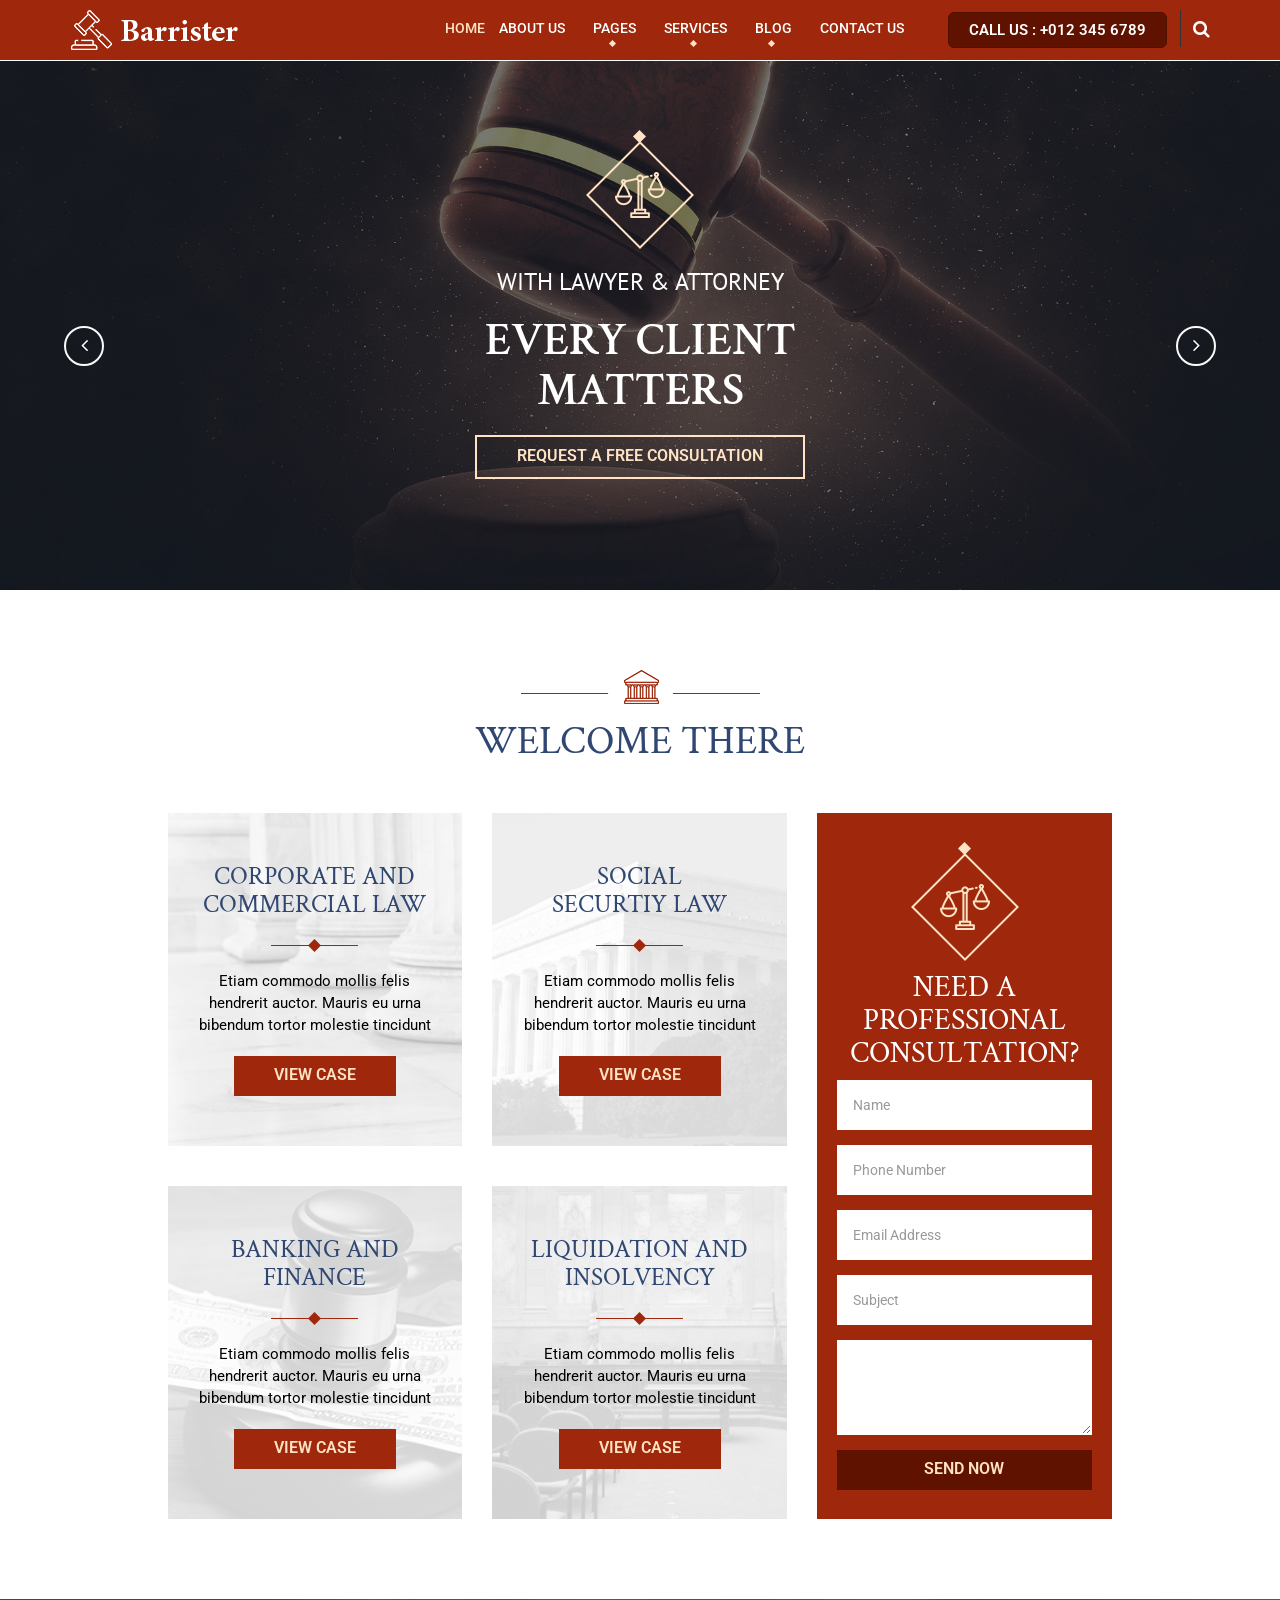
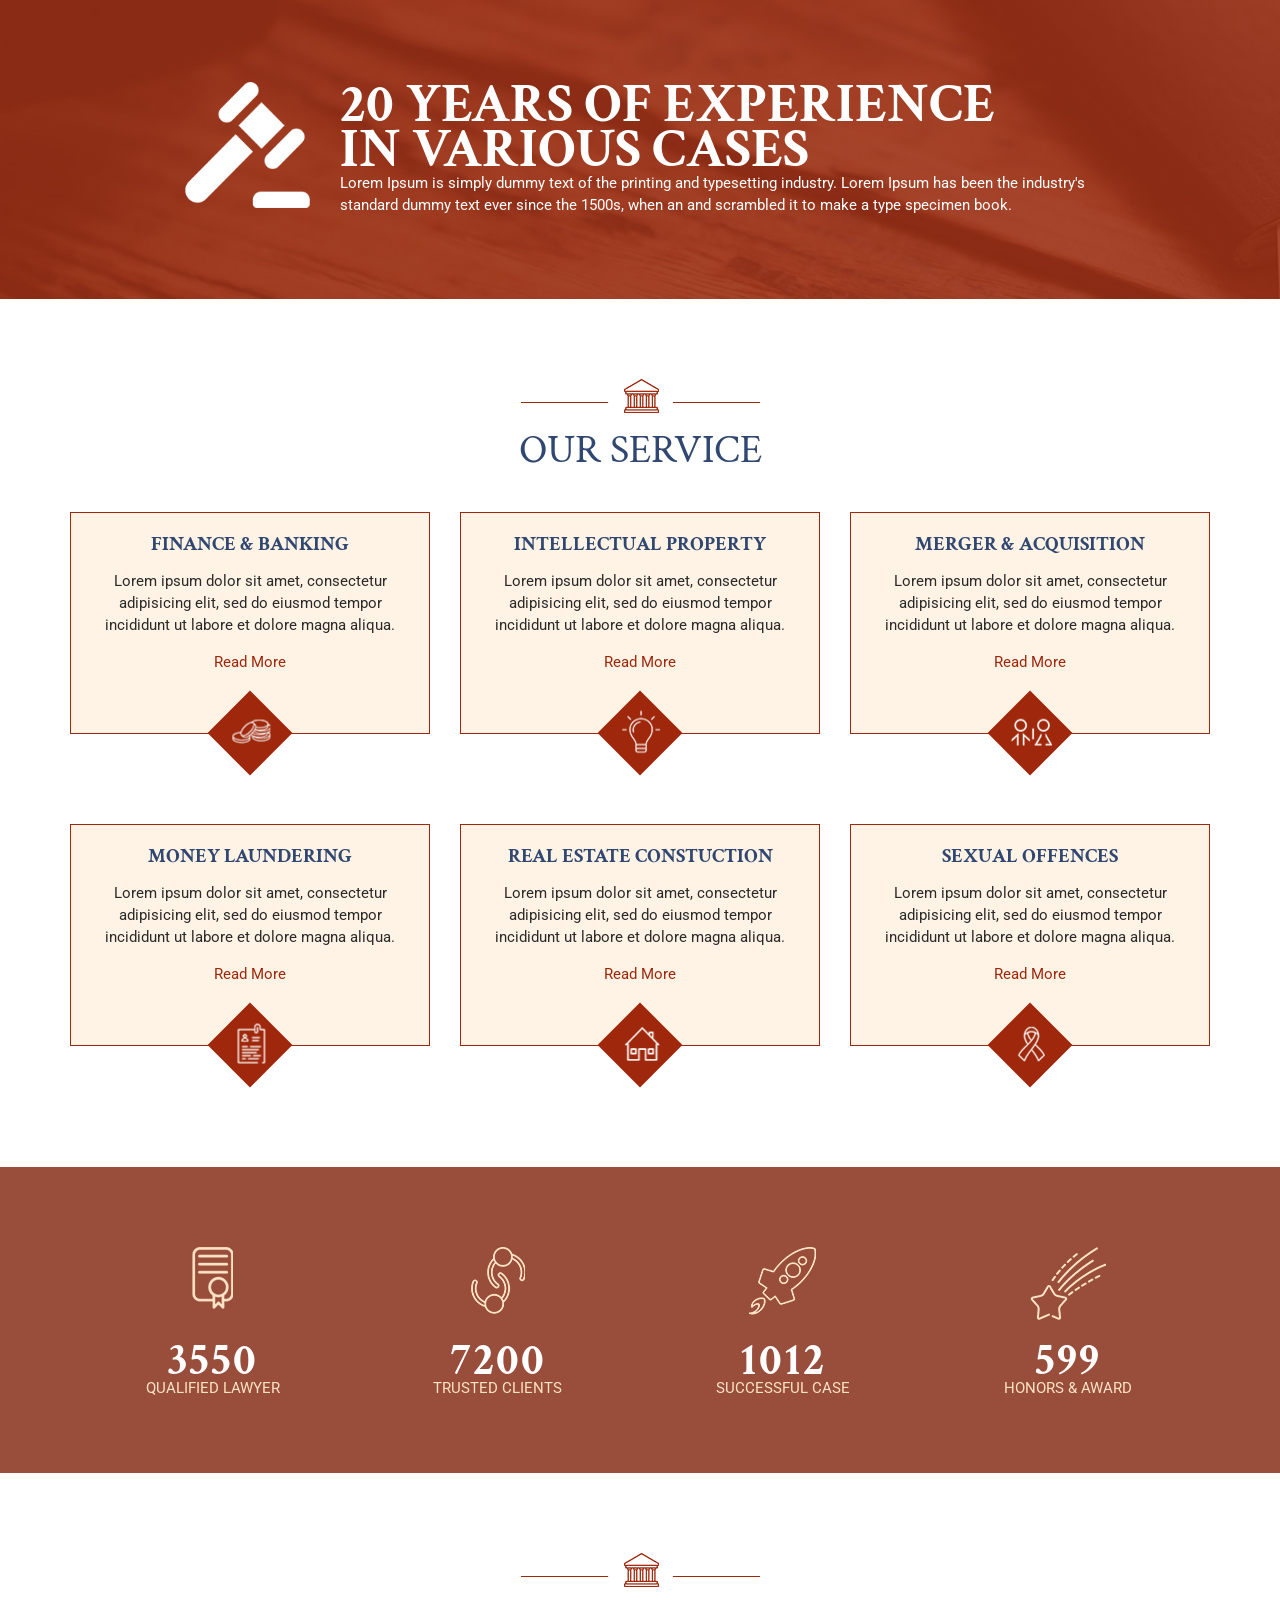
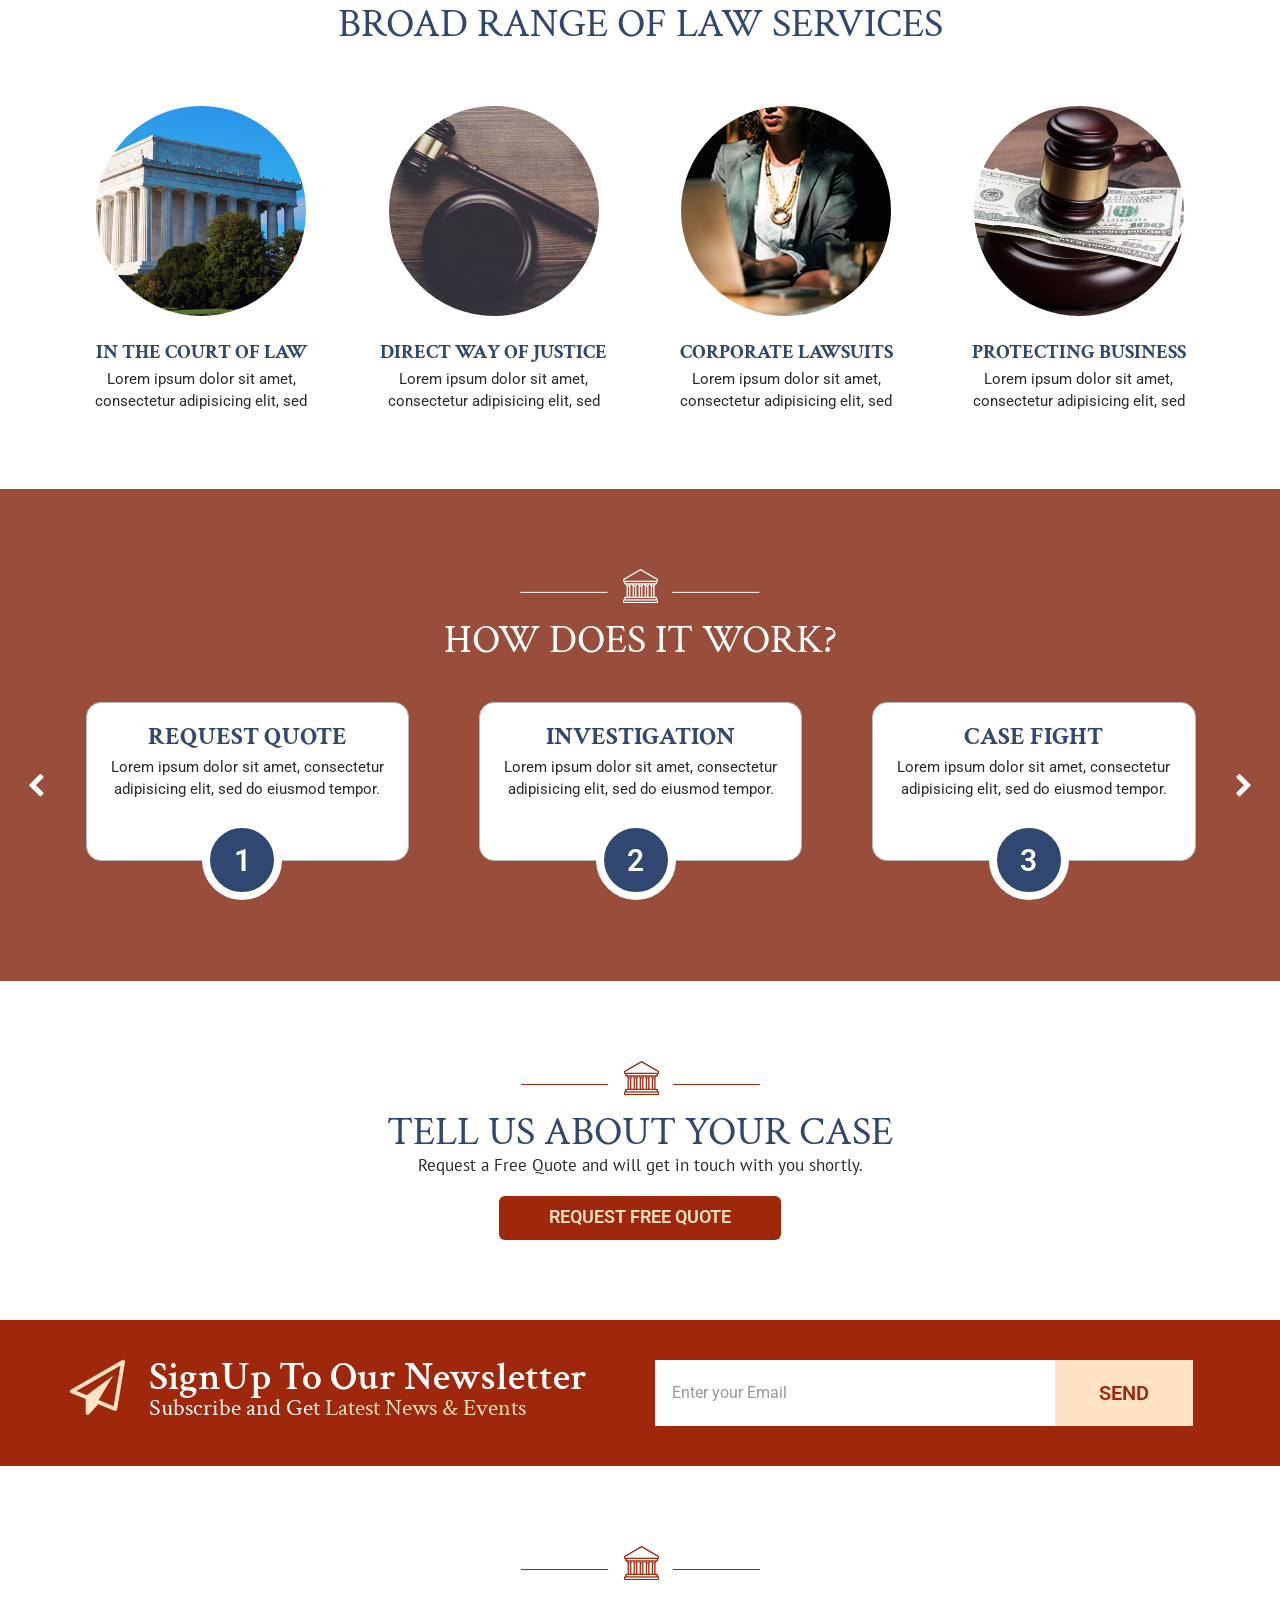
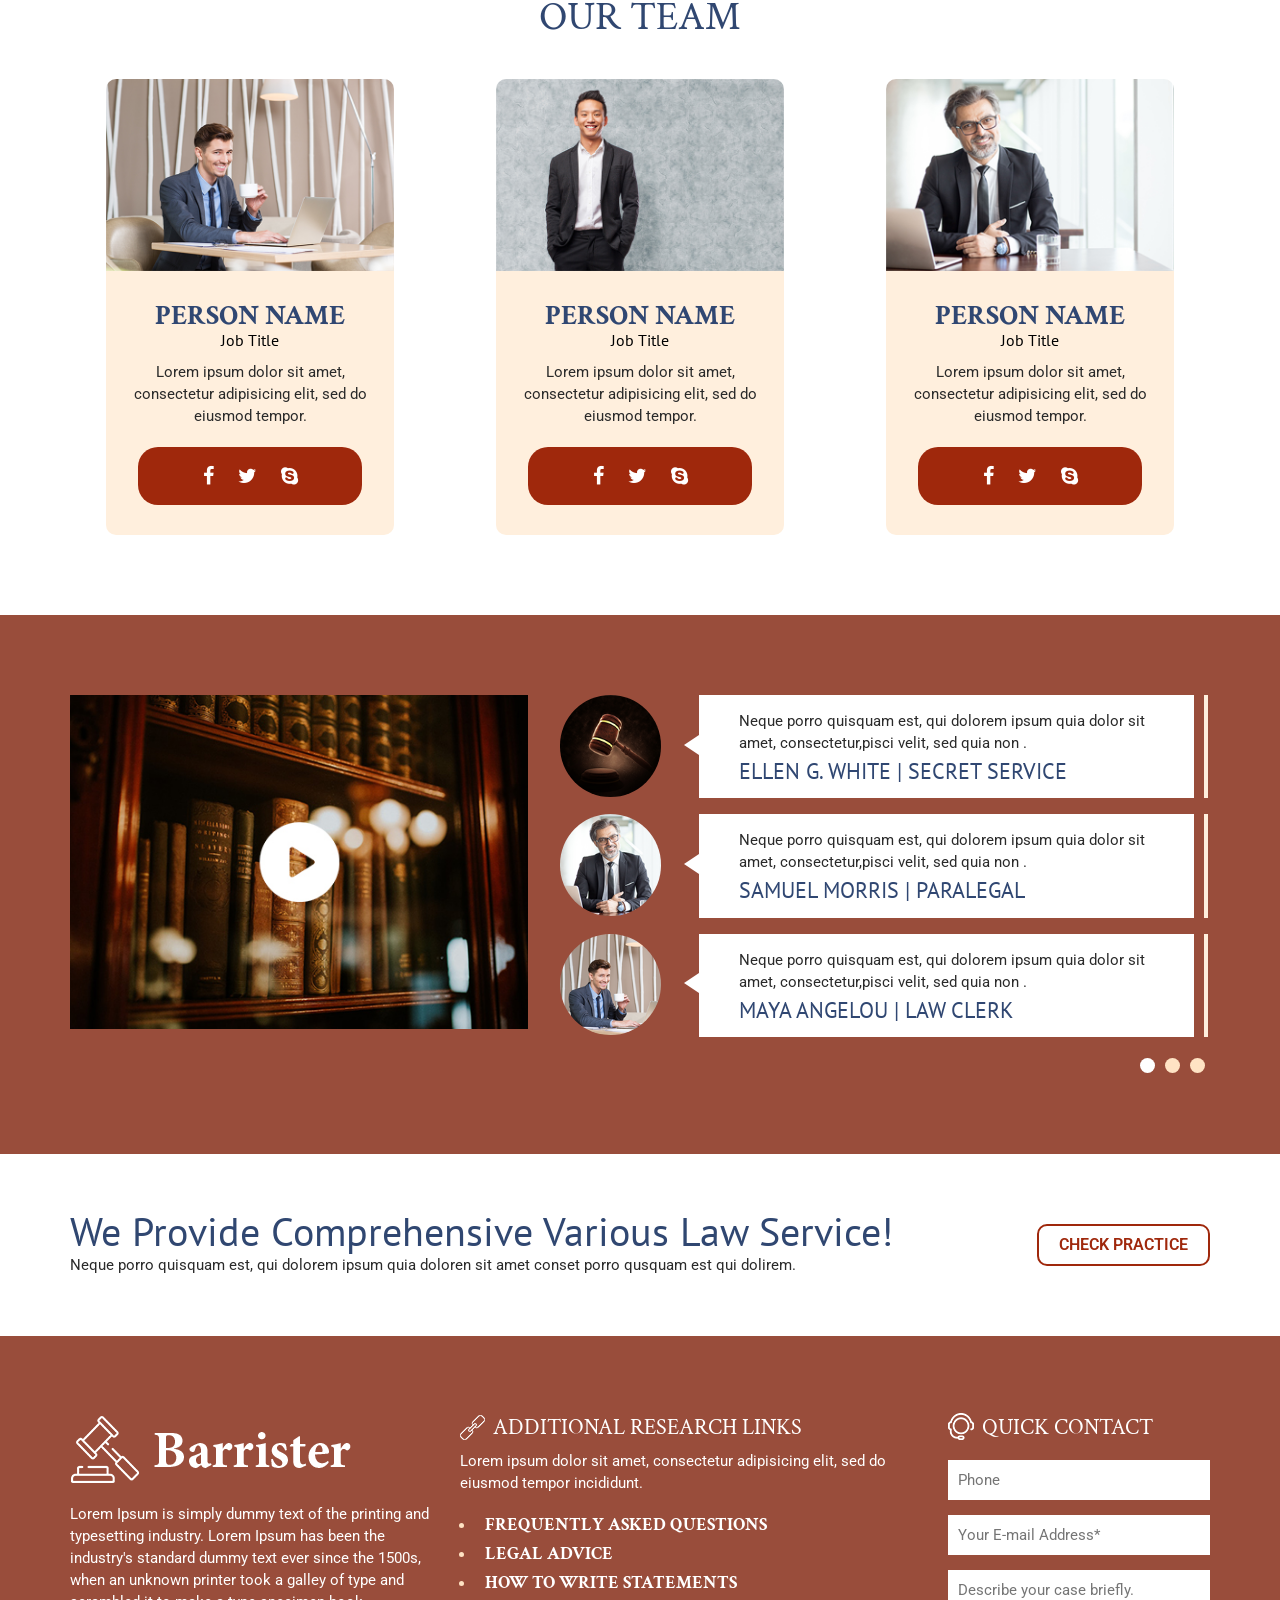
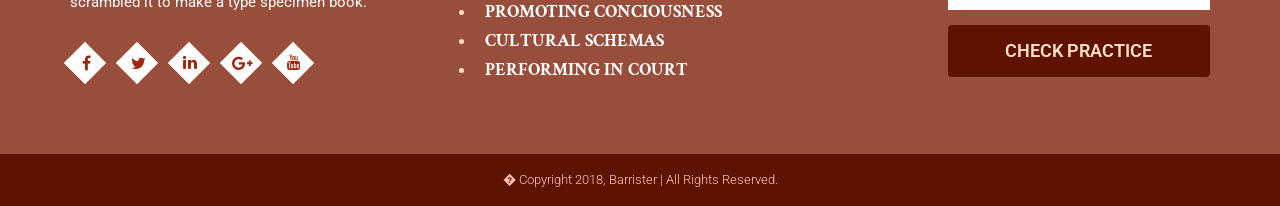
<file: templates/index.html>
<!DOCTYPE html><html lang="en"><head>
<meta charset="utf-8">
<meta http-equiv="X-UA-Compatible" content="IE=edge">
<meta name="viewport" content="width=device-width, initial-scale=1">
<!-- The above 3 meta tags *must* come first in the head; any other head content must come *after* these tags -->
<title>Barrister - Attorney & Lawyer HTML Template</title>
<!-- Bootstrap -->
<link href="/static/css/bootstrap.min.css" rel="stylesheet">
<!-- Font Awesome CSS-->
<link href="/static/css/font-awesome.min.css" rel="stylesheet">
<!-- Linear icons CSS-->
<link href="/static/css/icon-font.min.css" rel="stylesheet">
<!-- magnific Css -->
<link href="/static/css/magnific-popup.css" rel="stylesheet">
<!-- Animate CSS -->
<link href="/static/css/animate.css" rel="stylesheet">
<!-- Owl Carousel -->
<link href="/static/css/owl.carousel.css" rel="stylesheet">
<link href="/static/css/owl.theme.css" rel="stylesheet">
<!-- Custom CSS -->
<link href="/static/css/style.css" rel="stylesheet">
<!-- Favicon -->
<link rel="shortcut icon" type="image/x-icon" href="/static/images/favicon.ico">
<!-- HTML5 shim and Respond.js for IE8 support of HTML5 elements and media queries -->
<!-- WARNING: Respond.js doesn't work if you view the page via file:// -->
<!--[if lt IE 9]>
      <script src="https://oss.maxcdn.com/html5shiv/3.7.3/html5shiv.min.js"></script>
      <script src="https://oss.maxcdn.com/respond/1.4.2/respond.min.js"></script>
    <![endif]-->
</head>
<body>
<!-- Loader -->
<div id="dvLoading"></div>
<!-- Header Start -->
<header class="wow fadeInDown" data-offset-top="197" data-spy="affix">
  <div class="logo-wrapper"> 
    <!-- Logo -->
    <div class="container">
      <div class="row"> 
        <!-- Logo -->
        <div class="col-sm-6 col-md-2 col-lg-2 hidden-xs"> <a href="index.html"><img src="/static/images/logo.png" alt="Barrister"></a> </div>
        <!-- search and book us btn -->
        <div class="col-sm-6 col-md-4 col-lg-3 pull-right hidden-xs">
          <div class="search"><i class="fa fa-search" aria-hidden="true"></i>
            <div id="search-form-container">
              <form id="search-form" action="#" style="" class="open">
                <input id="search" name="search" placeholder="Search..." type="search">
                <input id="search-submit" value="" type="submit">
                <span id="close-form" class="close">x</span>
              </form>
            </div>
          </div>
          <div class="book-us hidden-xs"> <a href="#">Call Us : +012 345 6789</a></div>
        </div>
        <!-- Navigation -->
        <div class="col-sm-12 col-md-6 col-lg-7">
          <nav class="navbar navbar-default pull-right"> 
            <!-- Brand and toggle get grouped for better mobile display -->
            <div class="navbar-header">
              <button type="button" class="navbar-toggle collapsed" data-toggle="collapse" data-target="#bs-example-navbar-collapse-1" aria-expanded="false"> <span class="sr-only">Toggle navigation</span> <span class="icon-bar"></span> <span class="icon-bar"></span> <span class="icon-bar"></span> </button>
              <a class="navbar-brand" href="index.html"><img src="/static/images/logo.png" alt="Barrister"></a> </div>
            <!-- Collect the nav links, forms, and other content for toggling -->
            <div class="collapse navbar-collapse" id="bs-example-navbar-collapse-1">
              <ul class="nav navbar-nav">
                <li class="active"><a href="index.html">Home</a></li>
                <li><a href="about-us.html">About Us</a></li>
                <li class="dropdown"><a href="javascript:void(0)" class="dropdown-toggle" data-toggle="dropdown" role="button" aria-haspopup="true" aria-expanded="false">Pages <span class="caret"></span></a>
                  <ul class="dropdown-menu">
                    <li><a href="about-us.html">About Us</a></li>
                    <li><a href="faq.html">FAQ</a></li>
                    <li><a href="our-team.html">Our Team</a></li>
                    <li><a href="gallery.html">Gallery</a></li>
                    <li><a href="404.html">404</a></li>
                  </ul>
                </li>
                <li class="dropdown"><a href="javascript:void(0)" class="dropdown-toggle" data-toggle="dropdown" role="button" aria-haspopup="true" aria-expanded="false">Services <span class="caret"></span></a>
                  <ul class="dropdown-menu">
                    <li><a href="services.html">Services</a></li>
                    <li><a href="service-details.html">Service Details</a></li>
                  </ul>
                </li>
                <li class="dropdown"><a href="javascript:void(0)" class="dropdown-toggle" data-toggle="dropdown" role="button" aria-haspopup="true" aria-expanded="false">Blog <span class="caret"></span></a>
                  <ul class="dropdown-menu">
                    <li><a href="blog.html">Blog</a></li>
                    <li><a href="blog-details.html">Blog Details</a></li>
                  </ul>
                </li>
                <li><a href="contact-us.html">Contact Us</a></li>
              </ul>
            </div>
            <!-- /.navbar-collapse --> 
          </nav>
        </div>
      </div>
    </div>
  </div>
</header>
<!-- Header End --> 
<!-- Banner Wrapper Start -->
<div class="banner-wrapper">
  <div id="first-slider" class="carousel fade-carousel slide">
    <div id="carousel-example-generic" class="carousel slide carousel-fade"> 
      <!-- Overlay -->
      <div class="overlay"></div>
      <!-- Wrapper for slides -->
      <div class="carousel-inner" role="listbox">
        <div class="item slides active">
          <div class="slide-1"><img src="/static/images/banner1.jpg" alt="Barrister"></div>
          <div class="row">
            <div class="container">
              <div class="hero"> <img class="icon" data-animation="animated bounceInLeft" src="/static/images/header-law-icon.png" alt="">
                <h3 data-animation="animated bounceInLeft" class="">With Lawyer & Attorney</h3>
                <h1 data-animation="animated bounceInLeft" class="">every client <span>matters</span></h1>
                <a class="btn-one" data-animation="animated bounceInLeft" href="javascript:void(0)">Request a free consultation</a></div>
            </div>
          </div>
        </div>
        <div class="item slides">
          <div class="slide-2"><img src="/static/images/banner2.jpg" alt="Barrister"></div>
          <div class="row">
            <div class="container">
              <div class="hero"> <img class="icon" data-animation="animated bounceInLeft" src="/static/images/header-law-icon.png" alt="">
                <h3 data-animation="animated bounceInLeft" class="">With Lawyer & Attorney</h3>
                <h1 data-animation="animated bounceInLeft" class="">every client <span>matters</span></h1>
                <a class="btn-one" data-animation="animated bounceInLeft" href="javascript:void(0)">Request a free consultation</a></div>
            </div>
          </div>
        </div>
        <div class="item slides">
          <div class="slide-3"><img src="/static/images/banner3.jpg" alt="Barrister"></div>
          <div class="hero"> <img class="icon" data-animation="animated bounceInLeft" src="/static/images/header-law-icon.png" alt="">
            <h3 data-animation="animated bounceInLeft" class="">With Lawyer & Attorney</h3>
            <h1 data-animation="animated bounceInLeft" class="">every client <span>matters</span></h1>
            <a class="btn-one" data-animation="animated bounceInLeft" href="javascript:void(0)">Request a free consultation</a></div>
        </div>
      </div>
      <div class="slide-arrows"><a class="left carousel-control" href="#first-slider" data-slide="prev"><span class="transition3s glyphicon glyphicon-chevron-left fa fa-angle-left"></span></a> <a class="right carousel-control" href="#first-slider" data-slide="next"><span class="transition3s glyphicon glyphicon-chevron-right fa fa-angle-right"></span></a></div>
    </div>
  </div>
</div>
<!-- Banner Wrapper End --> 
<!-- Barrister Callouts Wrapper Start -->
<div class="barrister-callouts-wrapper">
  <div class="container">
    <div class="title"> <span class="title-border-img"><img src="/static/images/h1-line-img1.png" alt=""></span>
      <h2>Welcome There</h2>
    </div>
    <div class="row">
      <div class="col-sm-12 col-md-12 col-lg-10 col-sm-offset-0 col-md-offset-0 col-lg-offset-1">
        <div class="row">
          <div class="col-sm-12 col-md-8">
            <div class="row">
              <div class="col-sm-6">
                <div class="callouts callout-img1">
                  <h3>CORPORATE and <span>COMMERCIAL LAW</span></h3>
                  <span class="callouts-line"><img src="/static/images/callouts-line.png" alt=""></span>
                  <p>Etiam commodo mollis felis hendrerit auctor. Mauris eu urna bibendum tortor molestie tincidunt</p>
                  <a class="btn-one" href="javascript:void(0)">View Case</a> </div>
              </div>
              <div class="col-sm-6">
                <div class="callouts callout-img2">
                  <h3>Social <span>Securtiy Law</span></h3>
                  <span class="callouts-line"><img src="/static/images/callouts-line.png" alt=""></span>
                  <p>Etiam commodo mollis felis hendrerit auctor. Mauris eu urna bibendum tortor molestie tincidunt</p>
                  <a class="btn-one" href="javascript:void(0)">View Case</a> </div>
              </div>
              <div class="col-sm-6">
                <div class="callouts callout-img3">
                  <h3>Banking and <span>Finance</span></h3>
                  <span class="callouts-line"><img src="/static/images/callouts-line.png" alt=""></span>
                  <p>Etiam commodo mollis felis hendrerit auctor. Mauris eu urna bibendum tortor molestie tincidunt</p>
                  <a class="btn-one" href="javascript:void(0)">View Case</a> </div>
              </div>
              <div class="col-sm-6">
                <div class="callouts callout-img4">
                  <h3>LIQUIDATION and <span>INSOLVENCY</span></h3>
                  <span class="callouts-line"><img src="/static/images/callouts-line.png" alt=""></span>
                  <p>Etiam commodo mollis felis hendrerit auctor. Mauris eu urna bibendum tortor molestie tincidunt</p>
                  <a class="btn-one" href="javascript:void(0)">View Case</a> </div>
              </div>
            </div>
          </div>
          <div class="col-sm-12 col-md-4">
            <div class="consultaiton-form"> <img class="icon" src="/static/images/header-law-icon.png" alt="">
              <h3>Need a <span>Professional</span> Consultation?</h3>
              <form>
                <div class="row">
                  <div class="col-sm-12">
                    <div class="form-group">
                      <input name="name" required="" class="form-control form-item" placeholder="Name" type="text">
                    </div>
                  </div>
                  <div class="col-sm-12">
                    <div class="form-group">
                      <input name="phone" required="" class="form-control form-item" placeholder="Phone Number" type="text">
                    </div>
                  </div>
                  <div class="col-sm-12">
                    <div class="form-group">
                      <input name="email" required="" class="form-control form-item" placeholder="Email Address" type="text">
                    </div>
                  </div>
                  <div class="col-sm-12">
                    <div class="form-group">
                      <input name="subject" required="" class="form-control form-item" placeholder="Subject" type="text">
                    </div>
                  </div>
                  <div class="col-xs-12">
                    <div class="form-group">
                      <textarea name="Message" rows="3" placeholder="Message" class="form-control form-item">                    </textarea>
                    </div>
                  </div>
                  <div class="col-xs-12">
                    <button class="btn-one" type="submit">Send Now</button>
                  </div>
                </div>
              </form>
            </div>
          </div>
        </div>
      </div>
    </div>
  </div>
</div>
<!-- Barrister Callouts Wrapper End --> 
<!-- Barrister Experience Wrapper End -->
<div class="barrister-experience-wrapper">
  <div class="container">
    <div class="row">
      <div class="col-sm-10 col-sm-offset-1">
        <div class="col-sm-2">
          <div class="law-icon"><img src="/static/images/law-icon.png" alt=""> </div>
        </div>
        <div class="col-sm-10">
          <div class="experience-text">
            <h2>20 Years Of Experience <span>In Various Cases</span></h2>
            <p>Lorem Ipsum is simply dummy text of the printing and typesetting industry. Lorem Ipsum has been the industry's standard dummy text ever since the 1500s, when an and scrambled it to make a type specimen book.</p>
          </div>
        </div>
      </div>
    </div>
  </div>
</div>
<!-- Barrister Experience Wrapper End --> 
<!-- Barrister Welcome Wrapper End -->
<div class="barrister-service-wrapper">
  <div class="container">
    <div class="title"> <span class="title-border-img"><img src="/static/images/h1-line-img1.png" alt=""></span>
      <h2>Our Service</h2>
    </div>
    <div class="row">
      <div class="col-md-4 col-sm-6">
        <div class="service-item">
          <h3>Finance & Banking</h3>
          <p>Lorem ipsum dolor sit amet, consectetur adipisicing elit, sed do eiusmod tempor incididunt ut labore et dolore magna aliqua.</p>
          <a href="javascript:void(0)">Read More</a>
          <div class="icon-box"><img src="/static/images/service-item-icon1.png" alt=""></div>
        </div>
      </div>
      <div class="col-md-4 col-sm-6">
        <div class="service-item">
          <h3>Intellectual Property</h3>
          <p>Lorem ipsum dolor sit amet, consectetur adipisicing elit, sed do eiusmod tempor incididunt ut labore et dolore magna aliqua.</p>
          <a href="javascript:void(0)">Read More</a>
          <div class="icon-box"><img src="/static/images/service-item-icon2.png" alt=""></div>
        </div>
      </div>
      <div class="col-md-4 col-sm-6">
        <div class="service-item">
          <h3>Merger & Acquisition</h3>
          <p>Lorem ipsum dolor sit amet, consectetur adipisicing elit, sed do eiusmod tempor incididunt ut labore et dolore magna aliqua.</p>
          <a href="javascript:void(0)">Read More</a>
          <div class="icon-box"><img src="/static/images/service-item-icon3.png" alt=""></div>
        </div>
      </div>
      <div class="col-md-4 col-sm-6">
        <div class="service-item">
          <h3>Money Laundering</h3>
          <p>Lorem ipsum dolor sit amet, consectetur adipisicing elit, sed do eiusmod tempor incididunt ut labore et dolore magna aliqua.</p>
          <a href="javascript:void(0)">Read More</a>
          <div class="icon-box"><img src="/static/images/service-item-icon4.png" alt=""></div>
        </div>
      </div>
      <div class="col-md-4 col-sm-6">
        <div class="service-item">
          <h3>Real Estate Constuction</h3>
          <p>Lorem ipsum dolor sit amet, consectetur adipisicing elit, sed do eiusmod tempor incididunt ut labore et dolore magna aliqua.</p>
          <a href="javascript:void(0)">Read More</a>
          <div class="icon-box"><img src="/static/images/service-item-icon5.png" alt=""></div>
        </div>
      </div>
      <div class="col-md-4 col-sm-6">
        <div class="service-item">
          <h3>Sexual Offences</h3>
          <p>Lorem ipsum dolor sit amet, consectetur adipisicing elit, sed do eiusmod tempor incididunt ut labore et dolore magna aliqua.</p>
          <a href="javascript:void(0)">Read More</a>
          <div class="icon-box"><img src="/static/images/service-item-icon6.png" alt=""></div>
        </div>
      </div>
    </div>
  </div>
</div>
<!-- Barrister Welcome Wrapper End --> 
<!-- Barrister Satisfied Wrapper start -->
<div class="barrister-satisfied-wrapper">
  <div class="container">
    <div class="col-sm-6 col-md-3">
      <div class="counter">
        <div class="icon"><img src="/static/images/number-icon1.png" alt=""></div>
        <div class="number animateNumber" data-num="3550"> <span>3550</span></div>
        <p>Qualified Lawyer</p>
      </div>
    </div>
    <div class="col-sm-6 col-md-3">
      <div class="counter">
        <div class="icon"><img src="/static/images/number-icon2.png" alt=""></div>
        <div class="number animateNumber" data-num="7200"> <span>7200</span></div>
        <p>Trusted Clients</p>
      </div>
    </div>
    <div class="col-sm-6 col-md-3">
      <div class="counter">
        <div class="icon"><img src="/static/images/number-icon3.png" alt=""></div>
        <div class="number animateNumber" data-num="1012"> <span>1012</span></div>
        <p>Successful Case</p>
      </div>
    </div>
    <div class="col-sm-6 col-md-3">
      <div class="counter">
        <div class="icon"><img src="/static/images/number-icon4.png" alt=""></div>
        <div class="number animateNumber" data-num="599"> <span>599</span></div>
        <p>Honors & Award</p>
      </div>
    </div>
  </div>
</div>
<!-- Barrister Satisfied Wrapper end --> 
<!-- Barrister Broad Range Law Services Wrapper Start -->
<div class="barrister-broad-range-law-services-wrapper">
  <div class="container">
    <div class="title"> <span class="title-border-img"><img src="/static/images/h1-line-img1.png" alt=""></span>
      <h2>Broad Range of Law Services</h2>
    </div>
    <div class="row">
      <div class="col-sm-6 col-md-3">
        <div class="barrister-law-single-section">
          <div class="single-section-img"><img src="/static/images/broad-range-img1.jpg" alt=""></div>
          <h3>IN THE COURT OF LAW</h3>
          <p>Lorem ipsum dolor sit amet, consectetur adipisicing elit, sed</p>
        </div>
      </div>
      <div class="col-sm-6 col-md-3">
        <div class="barrister-law-single-section">
          <div class="single-section-img"><img src="/static/images/broad-range-img2.jpg" alt=""></div>
          <h3>DIRECT WAY OF JUSTICE</h3>
          <p>Lorem ipsum dolor sit amet, consectetur adipisicing elit, sed</p>
        </div>
      </div>
      <div class="col-sm-6 col-md-3">
        <div class="barrister-law-single-section">
          <div class="single-section-img"><img src="/static/images/broad-range-img3.jpg" alt=""></div>
          <h3>CORPORATE LAWSUITS</h3>
          <p>Lorem ipsum dolor sit amet, consectetur adipisicing elit, sed</p>
        </div>
      </div>
      <div class="col-sm-6 col-md-3">
        <div class="barrister-law-single-section">
          <div class="single-section-img"><img src="/static/images/broad-range-img4.jpg" alt=""></div>
          <h3>PROTECTING BUSINESS</h3>
          <p>Lorem ipsum dolor sit amet, consectetur adipisicing elit, sed</p>
        </div>
      </div>
    </div>
  </div>
</div>
<!-- Barrister Broad Range Law Services Wrapper end --> 
<!-- How Does Wrapper Start -->
<div class="how-does-wrapper">
  <div class="container">
    <div class="title"> <span class="title-border-img"><img src="/static/images/h1-line-img-white.png" alt=""></span>
      <h2>How Does it Work?</h2>
    </div>
    <div class="row">
      <div id="testimonials" class="owl-carousel owl-theme">
        <div class="item">
          <div class="tes-wrapper">
            <h3>Request Quote</h3>
            <p>Lorem ipsum dolor sit amet, consectetur adipisicing elit, sed do eiusmod tempor.</p>
            <div class="shape">1</div>
          </div>
        </div>
        <div class="item">
          <div class="tes-wrapper">
            <h3>Investigation</h3>
            <p>Lorem ipsum dolor sit amet, consectetur adipisicing elit, sed do eiusmod tempor.</p>
            <div class="shape">2</div>
          </div>
        </div>
        <div class="item">
          <div class="tes-wrapper">
            <h3>Case Fight</h3>
            <p>Lorem ipsum dolor sit amet, consectetur adipisicing elit, sed do eiusmod tempor.</p>
            <div class="shape">3</div>
          </div>
        </div>
        <div class="item">
          <div class="tes-wrapper">
            <h3>Request Quote</h3>
            <p>Lorem ipsum dolor sit amet, consectetur adipisicing elit, sed do eiusmod tempor.</p>
            <div class="shape">4</div>
          </div>
        </div>
        <div class="item">
          <div class="tes-wrapper">
            <h3>Investigation</h3>
            <p>Lorem ipsum dolor sit amet, consectetur adipisicing elit, sed do eiusmod tempor.</p>
            <div class="shape">5</div>
          </div>
        </div>
        <div class="item">
          <div class="tes-wrapper">
            <h3>Case Fight</h3>
            <p>Lorem ipsum dolor sit amet, consectetur adipisicing elit, sed do eiusmod tempor.</p>
            <div class="shape">6</div>
          </div>
        </div>
        <div class="item">
          <div class="tes-wrapper">
            <h3>Request Quote</h3>
            <p>Lorem ipsum dolor sit amet, consectetur adipisicing elit, sed do eiusmod tempor.</p>
            <div class="shape">7</div>
          </div>
        </div>
        <div class="item">
          <div class="tes-wrapper">
            <h3>Investigation</h3>
            <p>Lorem ipsum dolor sit amet, consectetur adipisicing elit, sed do eiusmod tempor.</p>
            <div class="shape">8</div>
          </div>
        </div>
        <div class="item">
          <div class="tes-wrapper">
            <h3>Case Fight</h3>
            <p>Lorem ipsum dolor sit amet, consectetur adipisicing elit, sed do eiusmod tempor.</p>
            <div class="shape">9</div>
          </div>
        </div>
      </div>
    </div>
  </div>
</div>
<!-- How Does Wrapper end --> 
<!-- Tell us Wrapper Start -->
<div class="barrister-tell-us-about-wrapper">
  <div class="container"><div class="title"> <span class="title-border-img"><img src="/static/images/h1-line-img1.png" alt=""></span>
    <h2>Tell Us About Your Case</h2>
    <p>Request a Free Quote and will get in touch with you shortly.</p>
    <a class="btn-one" href="javascript:void(0)">Request free quote</a> </div></div>
</div>
<!-- Tell us Wrapper end --> 
<!-- News Letter Wrapper Start -->
<div class="newsletter">
  <div class="container">
    <div class="row">
      <div class="col-sm-12 col-md-6">
        <div class="heading"><i class="fa fa-paper-plane-o" aria-hidden="true"></i>
          <h2> SignUp To Our Newsletter <span>Subscribe and Get <strong>Latest News & Events</strong></span> </h2>
        </div>
      </div>
      <div class="col-sm-12 col-md-6">
        <div class="form">
          <input placeholder="Enter your Email" id="exampleInputName" class="form-control first" type="text">
          <input class="bttn" value="Send" type="text">
        </div>
      </div>
    </div>
  </div>
</div>
<!-- News Letter Wrapper end --> 
<!-- Barrister Our Team Wrapper Start -->
<div class="barrister-our-team-wrapper">
  <div class="container">
    <div class="title"> <span class="title-border-img"><img src="/static/images/h1-line-img1.png" alt=""></span>
      <h2>Our Team</h2>
    </div>
    <div class="row">
      <div class="col-sm-4">
        <div class="our-team-section">
          <div class="img-box"> <img src="/static/images/our-img1.jpg" alt="" title=""></div>
          <div class="team-info">
            <h3>Person Name</h3>
            <h4>Job Title</h4>
            <p>Lorem ipsum dolor sit amet, consectetur adipisicing elit, sed do eiusmod tempor.</p>
            <div class="social-icons">
              <ul>
                <li><a href="javascript:void(0)"><i class="fa fa-facebook"></i></a></li>
                <li><a href="javascript:void(0)"><i class="fa fa-twitter"></i></a></li>
                <li><a href="javascript:void(0)"><i class="fa fa-skype"></i></a></li>
              </ul>
            </div>
          </div>
        </div>
      </div>
      <div class="col-sm-4">
        <div class="our-team-section">
          <div class="img-box"> <img src="/static/images/our-img2.jpg" alt="" title=""></div>
          <div class="team-info">
            <h3>Person Name</h3>
            <h4>Job Title</h4>
            <p>Lorem ipsum dolor sit amet, consectetur adipisicing elit, sed do eiusmod tempor.</p>
            <div class="social-icons">
              <ul>
                <li><a href="javascript:void(0)"><i class="fa fa-facebook"></i></a></li>
                <li><a href="javascript:void(0)"><i class="fa fa-twitter"></i></a></li>
                <li><a href="javascript:void(0)"><i class="fa fa-skype"></i></a></li>
              </ul>
            </div>
          </div>
        </div>
      </div>
      <div class="col-sm-4">
        <div class="our-team-section">
          <div class="img-box"> <img src="/static/images/our-img3.jpg" alt="" title=""></div>
          <div class="team-info">
            <h3>Person Name</h3>
            <h4>Job Title</h4>
            <p>Lorem ipsum dolor sit amet, consectetur adipisicing elit, sed do eiusmod tempor.</p>
            <div class="social-icons">
              <ul>
                <li><a href="javascript:void(0)"><i class="fa fa-facebook"></i></a></li>
                <li><a href="javascript:void(0)"><i class="fa fa-twitter"></i></a></li>
                <li><a href="javascript:void(0)"><i class="fa fa-skype"></i></a></li>
              </ul>
            </div>
          </div>
        </div>
      </div>
    </div>
  </div>
</div>
<!-- Barrister Our Team Wrapper end --> 
<!-- Barrister Video Wrapper end -->
<div class="barrister-video-wrapper">
  <div class="container">
    <div class="row">
      <div class="col-sm-12 col-md-5">
        <div class="video-wrapper"> <a href="https://www.youtube.com/watch?v=MWjk8asP2e8" class="btn btn-default" data-popup="video"> <img src="/static/images/video-img.jpg" alt=""> </a> </div>
      </div>
      <div class="col-sm-12 col-md-7">
        <div class="testimonials-wrapper">
          <div id="our-testimonials" class="owl-carousel owl-theme">
            <div class="item">
              <div class="testimonials-inner">
                <div class="testmonials-pic"> <img src="/static/images/testimonials1.png" alt=""> </div>
                <div class="test-quote">
                  <p>Neque porro quisquam est, qui dolorem ipsum quia dolor sit amet, consectetur,pisci velit, sed quia non .</p>
                  <h3>ELLEN G. WHITE | SECRET SERVICE</h3>
                </div>
              </div>
              <div class="testimonials-inner">
                <div class="testmonials-pic"> <img src="/static/images/testimonials2.png" alt=""> </div>
                <div class="test-quote">
                  <p>Neque porro quisquam est, qui dolorem ipsum quia dolor sit amet, consectetur,pisci velit, sed quia non .</p>
                  <h3>SAMUEL MORRIS | PARALEGAL</h3>
                </div>
              </div>
              <div class="testimonials-inner">
                <div class="testmonials-pic"> <img src="/static/images/testimonials3.png" alt=""> </div>
                <div class="test-quote">
                  <p>Neque porro quisquam est, qui dolorem ipsum quia dolor sit amet, consectetur,pisci velit, sed quia non .</p>
                  <h3>MAYA ANGELOU | LAW CLERK</h3>
                </div>
              </div>
            </div>
            <div class="item">
              <div class="testimonials-inner">
                <div class="testmonials-pic"> <img src="/static/images/testimonials1.png" alt=""> </div>
                <div class="test-quote">
                  <p>Neque porro quisquam est, qui dolorem ipsum quia dolor sit amet, consectetur,pisci velit, sed quia non .</p>
                  <h3>ELLEN G. WHITE | SECRET SERVICE</h3>
                </div>
              </div>
              <div class="testimonials-inner">
                <div class="testmonials-pic"> <img src="/static/images/testimonials2.png" alt=""> </div>
                <div class="test-quote">
                  <p>Neque porro quisquam est, qui dolorem ipsum quia dolor sit amet, consectetur,pisci velit, sed quia non .</p>
                  <h3>SAMUEL MORRIS | PARALEGAL</h3>
                </div>
              </div>
              <div class="testimonials-inner">
                <div class="testmonials-pic"> <img src="/static/images/testimonials3.png" alt=""> </div>
                <div class="test-quote">
                  <p>Neque porro quisquam est, qui dolorem ipsum quia dolor sit amet, consectetur,pisci velit, sed quia non .</p>
                  <h3>MAYA ANGELOU | LAW CLERK</h3>
                </div>
              </div>
            </div>
            <div class="item">
              <div class="testimonials-inner">
                <div class="testmonials-pic"> <img src="/static/images/testimonials1.png" alt=""> </div>
                <div class="test-quote">
                  <p>Neque porro quisquam est, qui dolorem ipsum quia dolor sit amet, consectetur,pisci velit, sed quia non .</p>
                  <h3>ELLEN G. WHITE | SECRET SERVICE</h3>
                </div>
              </div>
              <div class="testimonials-inner">
                <div class="testmonials-pic"> <img src="/static/images/testimonials2.png" alt=""> </div>
                <div class="test-quote">
                  <p>Neque porro quisquam est, qui dolorem ipsum quia dolor sit amet, consectetur,pisci velit, sed quia non .</p>
                  <h3>SAMUEL MORRIS | PARALEGAL</h3>
                </div>
              </div>
              <div class="testimonials-inner">
                <div class="testmonials-pic"> <img src="/static/images/testimonials3.png" alt=""> </div>
                <div class="test-quote">
                  <p>Neque porro quisquam est, qui dolorem ipsum quia dolor sit amet, consectetur,pisci velit, sed quia non .</p>
                  <h3>MAYA ANGELOU | LAW CLERK</h3>
                </div>
              </div>
            </div>
          </div>
        </div>
      </div>
    </div>
  </div>
</div>
<!-- Barrister Video Wrapper end --> 
<!-- Barrister CTA Wrapper end -->
<div class="barrister-cta-wrapper">
  <div class="container">
    <div class="row">
      <div class="col-sm-8 col-md-9">
        <h3>We Provide Comprehensive Various Law Service!</h3>
        <p>Neque porro quisquam est, qui dolorem ipsum quia doloren sit amet conset porro qusquam est qui dolirem.</p>
      </div>
      <div class="col-sm-4 col-md-3"> <a href="javascript:void(0)" class="btn-one pull-right">Check Practice</a> </div>
    </div>
  </div>
</div>
<!-- Barrister CTA Wrapper end --> 
<!-- Barrister Footer Wrapper Start -->
<div class="footer-wrapper">
  <div class="container">
    <div class="row">
      <div class="col-sm-6 col-md-4"> <img src="/static/images/footer-logo.png" alt="" data-popupalt-original-title="null" title="">
        <p>Lorem Ipsum is simply dummy text of the printing and typesetting industry. Lorem Ipsum has been the industry's standard dummy text ever since the 1500s, when an unknown printer took a galley of type and scrambled it to make a type specimen book.</p>
        <ul class="social-icons">
          <li><a href="javascript:void(0)"><i class="fa fa-facebook" aria-hidden="true"></i></a></li>
          <li><a href="javascript:void(0)"><i class="fa fa-twitter" aria-hidden="true"></i></a></li>
          <li><a href="javascript:void(0)"><i class="fa fa-linkedin" aria-hidden="true"></i></a></li>
          <li><a href="javascript:void(0)"><i class="fa fa-google-plus" aria-hidden="true"></i></a></li>
          <li><a href="javascript:void(0)"> <i class="fa fa-youtube" aria-hidden="true"></i></a></li>
        </ul>
      </div>
      <div class="col-sm-6 col-md-5">
        <div class="bullet-section">
          <h2><img src="/static/images/link-icon.png" alt="">ADDITIONAL RESEARCH LINKS</h2>
          <p>Lorem ipsum dolor sit amet, consectetur adipisicing elit, sed do eiusmod tempor incididunt.</p>
          <ul>
            <li><a href="javascript:void(0)">FREQUENTLY ASKED QUESTIONS</a></li>
            <li><a href="javascript:void(0)">LEGAL ADVICE</a></li>
            <li><a href="javascript:void(0)">HOW TO WRITE STATEMENTS</a></li>
            <li><a href="javascript:void(0)">PROMOTING CONCIOUSNESS</a></li>
            <li><a href="javascript:void(0)">CULTURAL SCHEMAS</a></li>
            <li><a href="javascript:void(0)">PERFORMING IN COURT</a></li>
          </ul>
        </div>
      </div>
      <div class="col-sm-12 col-md-3">
        <div class="form-section">
            <h2><img src="/static/images/contact-icon.png" alt="">QUICK CONTACT</h2>
            <form action="#">
              <div class="form-group">
                <input name="phone" placeholder="Phone" type="text">
              </div>
              <div class="form-group">
                <input name="email" placeholder="Your E-mail Address*" type="text">
              </div>
              <div class="form-group">
                <input name="message" placeholder="Describe your case briefly." type="text">
              </div>
              <button type="submit" class="btn">CHECK PRACTICE</button>
            </form>
        </div>
      </div>
    </div>
  </div>
</div>
<!-- Barrister Footer Wrapper end --> 
<!-- Copyright Start -->
<div class="copyright-wrapper">
  <div class="container">
    <p>� Copyright 2018, Barrister | All Rights Reserved.</p>
  </div>
</div>
<!-- Copyright styles End --> 

<!-- jQuery (necessary for Bootstrap's JavaScript plugins) --> 
<script src="/static/js/jquery-3.1.1.min.js"></script> 
<script src="/static/js/jquery.animateNumber.min.js"></script> 
<!-- Include all compiled plugins (below), or include individual files as needed --> 
<script src="/static/js/bootstrap.min.js"></script> 
<script src="/static/js/plugins.js"></script> 
<script src="/static/js/slider.js"></script> 
<script src="/static/js/owl.carousel.js"></script> 
<script src="/static/js/jquery.magnific-popup.min.js"></script> 
<script src="/static/js/wow.min.js"></script> 
<script src="/static/js/custom.js"></script>

</body></html>
</file>
<file: static/css/style.css>
/*
    Template Name    : Barrister
	Description		 : Responsive HTML5 Attorney & Lawyer Template.
    Version          : 1.0

==================================================
Table of Content
==================================================

1. Fonts - Rajdhani and Roboto
2. Common CSS
3. Loader CSS
4. Header
5. Logo Wrapper
6. Navigation
7. Banner Wrapper
8. Barrister Callouts Wrapper
9. Barrister Experience Wrapper
10. Barrister Services Wrapper
11. Barrister Satisfied Wrapper
12. Barrister Broad Range Law Services Wrapper
13. How Does Wrapper
14. Barrister Tell us About Wrapper
15. Barrister News Letter Wrapper
16. Barrister Our Team Wrapper
17. Barrister Video Wrapper
18. Barrister Video Wrapper
19. Breadcrumb Wrapper
20. Inner Page Wrapper
21. About Wrapper
22. Gallery
23. 404
24. Services
25. Our Blog
26. Contact Wrapper
27. Footer Wrapper
28. Copyright Wrapper
29. Media Quries 

/*
================================================
1. Fonts - Rajdhani and Roboto
================================================
*/
@import url('https://fonts.googleapis.com/css?family=PT+Sans:400,700|Roboto:300,400,500,700|Crimson+Text:400,700');
/*

 font-family: 'PT Sans', sans-serif;
 font-family: 'Roboto', sans-serif;
 font-family: 'Crimson Text', serif;

*/

/*
================================================
2. Common CSS
================================================
*/
* {
	margin: 0;
	padding: 0;
}
body {
	font-family: 'Roboto', sans-serif;
	font-size: 15px;
	line-height: 22px;
	font-weight: 400;
	color: #2a2a2a;
}
h1, h2, h3, h4, h5, h6 {
	margin-top: 0;
	font-family: 'PT Sans', sans-serif;
}
a {
	color: #2a2a2a;
	transition: all 0.3s ease 0s;
}
p {
	margin: 0 0 15px;
}
a:hover {
	color: #2a2a2a;
	text-decoration: none;
}
a, a:hover, a:active, a:focus {
	outline: none;
	text-decoration: none;
}
ul, li {
	list-style: outside none none;
	margin: 0;
	padding: 0;
}
.no-padding {
	padding: 0 !important;
}
.no-margin {
	margin: 0 !important;
}
div.title {
	margin: 0 0 40px;
	text-align: center;
}
div.title h2 {
	font-size: 40px;
	margin: 0;
	padding: 0;
	text-align: center;
	text-transform: uppercase;
	font-family: 'Crimson Text', serif;
	font-weight: 400;
	color: #304771;
}
.title-border-img {
	margin: 0 0 15px;
	display: inline-block;
	text-align: center;
}
.btn, .btn * {
	transition: all 0.3s ease 0s;
}
.form-control {
	background: rgba(0, 0, 0, 0) none repeat scroll 0 0;
	border: 1px solid #e8e8e8;
	border-radius: 0;
	box-shadow: none;
	color: #333333;
	height: 50px;
	padding: 9px 15px;
}
.m-bot-50 {
	margin-bottom: 50px !important;
}
.m-top-50 {
	margin-top: 100px !important;
}
/* Scroll Up */
#scrollUp {
	background: #601200;
	border-radius: 50%;
	bottom: 20px;
	color: #fff;
	display: block;
	font-size: 25px;
	height: 40px;
	line-height: 0;
	position: fixed;
	right: 20px;
	text-align: center;
	text-decoration: none !important;
	transition: all 0.5s cubic-bezier(0, 0, 0, 1) 0s;
	width: 40px;
	z-index: 1000;
	box-shadow: 0 8px 20px 0 rgba(0, 0, 0, 0.16);
}
#scrollUp:hover {
	background: #000;
	color: #fff;
}
#scrollUp i {
	display: block;
	padding-top: 5px;
}
/* btn hover effect */
.btn-one {
	display: inline-block;
	vertical-align: middle;
	-webkit-transform: perspective(1px) translateZ(0);
	transform: perspective(1px) translateZ(0);
	box-shadow: 0 0 1px transparent;
	position: relative;
	border: 2px solid #ffe3c4;
	-webkit-transition-property: color;
	transition-property: color;
	-webkit-transition-duration: 0.3s;
	transition-duration: 0.3s;
	padding: 8px 40px 10px;
	color: #ffe3c4;
	font-size: 16px;
	font-weight: 600;
	text-transform: uppercase;
}
.btn-one:before {
	content: "";
	position: absolute;
	z-index: -1;
	top: 0;
	bottom: 0;
	left: 0;
	right: 0;
	background: #ffe3c4;
	border: 2px solid #ffe3c4;
	-webkit-transform: scaleX(0);
	transform: scaleX(0);
	-webkit-transform-origin: 50%;
	transform-origin: 50%;
	-webkit-transition-property: transform;
	transition-property: transform;
	-webkit-transition-duration: 0.3s;
	transition-duration: 0.3s;
	-webkit-transition-timing-function: ease-out;
	transition-timing-function: ease-out;
}
.btn-one:hover, .btn-one:focus, .btn-one:active {
	color: #9f280c;
}
.btn-one:hover:before, .btn-one:focus:before, .btn-one:active:before {
	-webkit-transform: scaleX(1);
	transform: scaleX(1);
}
/*
================================================
3. Loader CSS
================================================
*/
#dvLoading {
	background: url(../images/loader.gif) no-repeat center center #fff;
	width: 100%;
	height: 100%;
	position: fixed;
	z-index: 9999999;
}
/*
================================================
4. Header
================================================
*/
header {
	width: 100%;
	z-index: 99;
}
.affix.fadeInDown {
	animation-delay: 0s;
	animation-direction: normal;
	animation-duration: 0.5s;
	animation-fill-mode: forwards;
	animation-iteration-count: 1;
	animation-name: fadeInDown !important;
	animation-play-state: running;
	animation-timing-function: ease;
}
.fadeInDown {
	animation-name: none !important;
}
/*
================================================
5. Logo Wrapper
================================================
*/
.logo-wrapper {
	padding: 10px 0;
	width: 100%;
	float: left;
	background: #9f280c;
	border-bottom: 1px solid #fff;
}
.affix .logo-wrapper {
	box-shadow: 0 1px 3px rgba(0, 0, 0, 0.118);
}
/*
================================================
6. Navigation
================================================
*/
.navbar-default {
	background-color: inherit;
	border-color: inherit;
}
.navbar-default .navbar-collapse {
	float: left;
	margin: 8px 0 0;
}
.navbar {
	border-radius: 0;
	min-height: auto;
	margin: 0;
	border: none;
}
.navbar-collapse {
	padding: 0;
}
.navbar-brand {
	height: auto;
	display: none;
}
.navbar-default .navbar-nav > li > a {
	color: #fff;
	font-size: 14px;
	text-transform: uppercase;
	padding: 0;
	font-weight: 500;
}
.navbar-nav > li:first-child {
	padding: 0;
}
.navbar-nav > li {
	padding: 0 0 0 25px;
}
.navbar-default .navbar-nav.nav li:hover > a, .navbar-default .navbar-nav li.active > a:hover, .navbar-default .navbar-nav li.active > a:focus, .navbar-default .navbar-nav li.active > a, .navbar-default .navbar-nav > li > a:focus, .navbar-default .navbar-nav > li > a:hover, .navbar-default .nav .open > a, .navbar-default .nav .open > a:focus, .navbar-default .nav .open > a:hover, .side-nav li > a:focus {
	color: #ffe3c4;
	background-color: inherit;
}
.navbar-nav > li > .dropdown-menu {
	top: 100%;
	padding: 0;
	margin: 24px 0 0 0;
	box-shadow: none;
	font-size: 16px;
	text-transform: uppercase;
	border-radius: 0;
	border-top: none;
	background: #191b1d;
	border: none;
}
.navbar-nav .caret {
	background: #ffe3c4 none repeat scroll 0 0;
	bottom: -8px;
	display: block;
	height: 5px;
	left: 50%;
	margin-left: -4px;
	position: absolute;
	text-align: center;
	transform: rotate(45deg);
	width: 5px;
	border: none;
}
.navbar-nav > li > .dropdown-menu li {
	border: none;
}
.dropdown-menu > li > a {
	color: #fff;
	margin: 0;
	padding: 8px 20px;
	font-size: 14px;
	font-weight: 400;
	display: block;
	text-transform: capitalize;
	background: #601200;
}
.dropdown-menu > li > a:focus, .dropdown-menu > li > a:hover {
	text-decoration: none;
	background: #9f280c !important;
	color: #fff !important;
	border: none !important;
}
/**** Book Us ****/
.book-us {
	float: right;
	padding: 2px 0 0;
}
.book-us a {
	background: #601200;
	border-radius: 6px;
	color: #ffffff;
	font-weight: 600;
	margin: 0;
	padding: 6px 20px;
	text-transform: uppercase;
	border: 1px solid #510f00;
	display: inline-block;
}
/**** Search ****/
.search {
	border-left: 1px solid #333;
	color: #fff;
	float: right;
	font-size: 18px;
	margin: 0 0 0 13px;
	padding:8px 0 7px 12px;
}
.search i {
	cursor: pointer;
}
#search-form {
	position: absolute;
	right: 0;
	top: -5px;
	z-index: 10;
}
.logo-wrapper .search #search-form.open #search {
	width: 350px;
}
#search-submit {
	display: none;
}
.logo-wrapper .search #search-form #search {
	background-color: #f7f7f7;
	color: #878787;
	height: 45px;
	padding: 0 40px 0 25px;
	transition: all 0.3s ease 0s;
	width: 0;
	border: none;
	margin: 0;
}
.logo-wrapper .search #search-form .close {
	color: #878787;
	cursor: pointer;
	opacity: 1;
	padding: 0;
	position: absolute;
	right: 13px;
	top: 8px;
}
/*
================================================
7. Banner Wrapper
================================================
*/
.banner-wrapper {
	width: 100%;
	float: left;
	position: relative;
}
.banner-wrapper .fade-carousel {
	position: relative;
}
.banner-wrapper .fade-carousel .carousel-control {
	opacity: 1;
	width: 10%;
}
.banner-wrapper .carousel-control.left {
	background-image: none;
}
.banner-wrapper .carousel-control.right {
	background-image: none;
}
.banner-wrapper .fade-carousel .slide-arrows .carousel-control span {
	height: 40px;
	line-height: 35px;
	width: 40px;
	border-radius: 50%;
	border: solid 2px #fafafa;
	margin: 0;
	padding: 0;
	font-size: 20px;
	text-align: center;
}
.banner-wrapper .fade-carousel .carousel-control span:hover {
	border: 2px solid #9f280c;
	background: #9f280c;
}
.banner-wrapper .hero {
	position: absolute;
	top: 13%;
	left: 20%;
	color: #fff;
	text-transform: uppercase;
	opacity: 0;
	width: 60%;
	text-align: center;
}
.banner-wrapper .active .hero {
	opacity: 1;
}
.banner-wrapper .fade-carousel .carousel-inner .item .icon {
	width: auto;
	margin: 0 0 20px;
}
.banner-wrapper h3 {
	font-weight: 300;
	color: #fff;
	margin: 0 0 20px;
}
.banner-wrapper .hero h1 {
	font-size: 80px;
	line-height: 70px;
	font-weight: 700;
	margin: 0 0 25px;
	padding: 0;
	color: #fff;
	font-family: 'Crimson Text', serif;
	font-weight: 600;
	text-transform: uppercase;
	text-align: center;
}
.banner-wrapper .hero h1 span {
	display: block;
}
/* Slides backgrounds */
#first-slider .main-container {
	padding: 0;
}
#first-slider .carousel-control.right, #first-slider .carousel-control.left {
	background-image: none;
}
@media (min-width: 768px) {
.carousel-inner .item .container {
	display: flex;
	justify-content: center;
	align-items: center;
	position: absolute;
	bottom: 0;
	top: 0;
	left: 0;
	right: 0;
}
}
.banner-wrapper .fade-carousel .carousel-inner .item img {
	height: auto;
	width: 100%;
}
#first-slider .icon {
	animation-delay: 1s;
}
#first-slider h1 {
	animation-delay: 3s;
}
#first-slider h3 {
	animation-delay: 2s;
}
#first-slider .btn-one {
	animation-delay: 4s;
}
.carousel-fade .carousel-inner .item {
	-webkit-transition-property: opacity;
	transition-property: opacity;
}
.carousel-fade .carousel-inner .item, .carousel-fade .carousel-inner .active.left, .carousel-fade .carousel-inner .active.right {
	opacity: 0;
}
.carousel-fade .carousel-inner .active, .carousel-fade .carousel-inner .next.left, .carousel-fade .carousel-inner .prev.right {
	opacity: 1;
}
.carousel-fade .carousel-inner .next, .carousel-fade .carousel-inner .prev, .carousel-fade .carousel-inner .active.left, .carousel-fade .carousel-inner .active.right {
	left: 0;
	-webkit-transform: translate3d(0, 0, 0);
	transform: translate3d(0, 0, 0);
}
.carousel-fade .carousel-control {
	z-index: 2;
}
.carousel-control {
	opacity: 1;
	filter: alpha(opacity=100);
}
.banner-wrapper .fade-carousel .slide-arrows .carousel-control span {
	border: 2px solid #fafafa;
	border-radius: 50%;
	font-size: 20px;
	height: 40px;
	line-height: 35px;
	margin: 0;
	padding: 0;
	text-align: center;
	width: 40px;
}
/*
================================================
8. Barrister Callouts Wrapper
================================================
*/
.barrister-callouts-wrapper {
	float: left;
	width: 100%;
	padding: 80px 0;
}
.barrister-callouts-wrapper .title {
	margin: 0 0 10px;
}
/*** Calluts ***/
.callouts:before {
	background: #fff;
	bottom: 0;
	content: "";
	left: 0;
	position: absolute;
	right: 0;
	top: 0;
	z-index: -1;
}
.callouts {
	width: 100%;
	padding: 50px 25px;
	text-align: center;
	position: relative;
	z-index: 9;
	margin: 40px 0 0;
	background-repeat: no-repeat;
	background-size: cover;
	background-position: left center;
}
.callout-img1:before {
	opacity: 0.7;
}
.callout-img1 {
	background-image: url(../images/callout-img1.jpg);
}
.callout-img2:before {
	opacity: 0.85;
}
.callout-img2 {
	background-image: url(../images/callout-img2.jpg);
}
.callout-img3:before {
	opacity: 0.83;
}
.callout-img3 {
	background-image: url(../images/callout-img3.jpg);
}
.callout-img4:before {
	opacity: 0.8;
}
.callout-img4 {
	background-image: url(../images/callout-img4.jpg);
}
.callouts h3 {
	color: #304771;
	font-family: "Crimson Text", serif;
	font-size: 25px;
	font-weight: 400;
	margin: 0;
	padding: 0;
	text-align: center;
	text-transform: uppercase;
}
.callouts h3 span {
	display: block;
}
.callouts .callouts-line {
	display: block;
	text-align: center;
	margin: 15px auto;
}
.callouts p {
	color: #000;
	font-size: 15px;
	text-align: center;
	line-height: 22px;
	margin: 0 0 20px;
}
.callouts .btn-one {
	background: #9f280c;
	border: none;
	color: #ffe3c4;
}
.callouts .btn-one:before {
	border: none;
	color: #9f280c;
}
.callouts .btn-one:hover {
	color: #9f280c;
	border: none;
}
/*** Consultation ***/
.consultaiton-form {
	background: #9f280c;
	padding: 29px 20px;
	text-align: center;
	margin: 40px 0 0;
}
.consultaiton-form h3 {
	color: #fff;
	font-family: "Crimson Text", serif;
	font-size: 30px;
	font-weight: 400;
	text-transform: uppercase;
	margin: 10px 0;
}
.consultaiton-form h3 span {
	display: block;
}
.consultaiton-form .form-control {
	background: #fff;
	border-color: #fff;
}
.consultaiton-form textarea.form-control {
	height: 95px;
}
.consultaiton-form .btn-one {
	display: inline-block;
	width: 100%;
	background: #601200;
	color: #ffe3c4;
	text-transform: uppercase;
	border: none;
}
.consultaiton-form .btn-one:before {
	background: #ffe3c4;
	color: #601200;
}
.consultaiton-form .btn-one:hover {
	color: #601200;
}
/*
================================================
9. Barrister Experience Wrapper
================================================
*/
.barrister-experience-wrapper {
	float: left;
	width: 100%;
	padding: 83px 0 68px;
	background-image: url(../images/experience-bg.jpg);
	background-repeat: no-repeat;
	background-size: cover;
	background-position: left center;
}
.barrister-experience-wrapper .law-icon {
	text-align: center;
}
.barrister-experience-wrapper .law-icon img {
	width: 100%;
}
.experience-text h2 {
	color: #fff;
	font-family: "Crimson Text", serif;
	font-size: 55px;
	font-weight: 700;
	text-transform: uppercase;
	margin: 0;
	line-height: 45px;
}
.experience-text h2 span {
	display: block;
}
.experience-text p {
	color: #fff;
}
/*
================================================
10. Barrister Services Wrapper
================================================
*/	
.barrister-service-wrapper {
	float: left;
	width: 100%;
	padding: 80px 0 71px;
}
.barrister-service-wrapper .title {
	margin: 0;
}
.service-item {
	background-color: #fff3e5;
	border: 1px solid #9f280c;
	float: left;
	margin: 40px 0 50px;
	padding: 20px 20px 60px;
	text-align: center;
	width: 100%;
	position: relative;
}
.service-item h3 {
	color: #304771;
	font-size: 20px;
	font-weight: 700;
	margin: 0 0 15px;
	padding: 0;
	font-family: "Crimson Text", serif;
	text-transform: uppercase;
}
.service-item a {
	color: #9f280c;
	margin: 0 0 20px;
}
.service-item a:hover {
	text-decoration: underline;
}
.icon-box {
	background-color: #9f280c;
	bottom: -30px;
	font-size: 15px;
	height: 60px;
	left: 50%;
	line-height: 55px;
	position: absolute;
	transform: rotate(45deg);
	width: 60px;
	z-index: 2;
	margin-left: -30px;
}
.icon-box img {
	transform: rotate(-45deg);
}
/*
================================================
11. Barrister Satisfied Wrapper
================================================
*/
.barrister-satisfied-wrapper:before {
	bottom: 0;
	content: "";
	left: 0;
	opacity: 0.8;
	position: absolute;
	right: 0;
	top: 0;
	z-index: -1;
	background: #80210a;
}
.barrister-satisfied-wrapper {
	padding: 80px 0 74px;
	float: left;
	background: url(../images/satisfied-wrapper-bg.jpg);
	text-align: center;
	width: 100%;
	position: relative;
	z-index: 9;
	background-attachment: fixed;
	background-position: left top;
	background-repeat: no-repeat;
	background-size: cover;
}
.barrister-satisfied-wrapper .counter {
	width: 100%;
}
.barrister-satisfied-wrapper .counter .icon {
	text-align: center;
	min-height: 73px;
}
.barrister-satisfied-wrapper .counter .icon span {
	font-size: 34px;
}
.barrister-satisfied-wrapper .counter .lnr {
	font-size: 35px;
	display: inline-block;
}
.barrister-satisfied-wrapper .counter .number {
	font-size: 45px;
	font-weight: 700;
	margin: 0 auto;
	padding: 30px 0 0;
	color: #fff;
	font-family: "Crimson Text", serif;
	letter-spacing: 2px;
}
.barrister-satisfied-wrapper .counter p {
	color: #ffe3c4;
	font-size: 15px;
	font-weight: 400;
	margin: 5px 0 0;
	padding: 0;
	text-transform: uppercase;
}
/*
================================================
12. Barrister Broad Range Law Services Wrapper
================================================
*/
.barrister-broad-range-law-services-wrapper {
	padding: 80px 0 77px;
	float: left;
	width: 100%;
}
.barrister-broad-range-law-services-wrapper .title {
	margin: 0 0 20px;
}
/*** Barrister Law Single Section ***/
.barrister-law-single-section {
	width: 100%;
	margin: 40px 0 0;
	float: left;
	text-align: center;
}
.single-section-img {
	width: 80%;
	margin: 0 auto;
	padding: 0 0 25px;
}
.single-section-img img {
	width: 100%;
	height: 100%;
	border-radius: 50%;
}
.barrister-law-single-section h3 {
	color: #304771;
	font-size: 20px;
	margin: 0 0 5px;
	font-family: "Crimson Text", serif;
	font-weight: 700;
}
.barrister-law-single-section p {
	margin: 0;
}
/*
================================================
13. How Does Wrapper
================================================
*/
.how-does-wrapper:before {
	bottom: 0;
	content: "";
	left: 0;
	opacity: 0.8;
	position: absolute;
	right: 0;
	top: 0;
	z-index: -1;
	background: #80210a;
}
.how-does-wrapper {
	padding: 80px 0 60px;
	float: left;
	background: url(../images/how-does-bg.jpg);
	text-align: center;
	width: 100%;
	position: relative;
	z-index: 9;
	background-attachment: fixed;
	background-position: left top;
	background-repeat: no-repeat;
	background-size: cover;
}
.how-does-wrapper .title h2 {
	color: #fff;
}
/*** single section ***/
.how-does-wrapper .item {
	margin: 0 30px 0;
}
.how-does-wrapper .tes-wrapper {
	border: 1px solid #b7b7b7;
	text-align: center;
	padding: 20px 20px 40px;
	margin: 0 0 50px;
	background: #fff;
	border-radius: 15px;
	position: relative;
	width: 100%;
	display: inline-block;
}
.how-does-wrapper .tes-wrapper .shape {
	border-radius: 50%;
	display: inline-block;
	height: 80px;
	width: 80px;
	background: #304771;
	border: 8px solid #fff;
	line-height: 65px;
	font-size: 30px;
	color: #fff;
	position: absolute;
	left: 50%;
	font-weight: 600;
	margin-left: -45px;
}
.how-does-wrapper .tes-wrapper img {
	display: block;
	width: 100%;
	height: 100%;
	border-radius: 50%;
	border: 1px solid #b7b7b7;
	padding: 5px;
}
.how-does-wrapper .tes-wrapper h3 {
	color: #304771;
	font-size: 25px;
	margin: 0 0 5px;
	text-transform: uppercase;
	font-family: 'Crimson Text', serif;
	font-weight: 900;
}
.how-does-wrapper .tes-wrapper h4 {
	font-weight: 300;
	color: #282828;
	font-size: 16px;
	margin: 0 0 10px;
}
.how-does-wrapper .tes-wrapper p {
	margin: 0 0 20px;
}
.how-does-wrapper .owl-nav {
	background: none;
}
.how-does-wrapper .owl-theme .owl-nav [class*="owl-"] {
	background: none !important;
	font-size: 25px;
}
.how-does-wrapper .owl-prev {
	position: absolute;
	top: 30%;
	left: -40px !important;
}
.how-does-wrapper .owl-next {
	position: absolute;
	top: 30%;
	right: -40px !important;
}
.how-does-wrapper .owl-theme .owl-dots .owl-dot span {
	background: #8c8d8e;
	opacity: 1;
	margin: 0 3px;
	width: 10px;
	height: 10px;
}
.how-does-wrapper .owl-theme .owl-dots .owl-dot.active span {
	background: #fff;
}
.how-does-wrapper .owl-dots {
	padding: 20px 0 0;
	display: none;
}
/*
================================================
14. Barrister Tell us About Wrapper
================================================
*/
.barrister-tell-us-about-wrapper {
	padding: 80px 0 40px;
	float: left;
	width: 100%;
}
.barrister-tell-us-about-wrapper h2 {
	font-size: 40px;
}
.barrister-tell-us-about-wrapper p {
	font-family: 'PT Sans', sans-serif;
	font-size: 17px;
	margin: 0 0 10px;
}
.barrister-tell-us-about-wrapper .btn-one:before {
	border-radius: 6px;
}
.barrister-tell-us-about-wrapper .btn-one {
	background: #9f280c;
	border-radius: 6px;
	border: none;
	padding: 10px 50px 12px;
	font-size: 18px;
	margin-top: 10px;
}
/*
================================================
15. Barrister News Letter Wrapper
================================================
*/	
.newsletter {
	padding: 40px 0;
	float: left;
	width: 100%;
	background: #9f280c;
	margin: 0;
}
.newsletter .heading i {
	color: #ffe3c4;
	font-size: 55px;
	padding: 0 20px 0 0;
	vertical-align: top;
}
.newsletter h2 {
	color: #ffffff;
	display: inline-block;
	font-size: 40px;
	font-weight: 600;
	line-height: 35px;
	margin: 0;
	font-family: "Crimson Text", serif;
}
.newsletter span {
	display: block;
	font-size: 24px;
	font-weight: 400;
	margin: -5px 0 0;
}
.newsletter span strong {
	font-weight: 400;
	color: #ffe3c4;
}
.newsletter .form {
	padding: 0;
}
.newsletter .form input.form-control {
	background: #ffffff none repeat scroll 0 0;
	border: medium none;
	border-radius: 0;
	float: left;
	font-size: 16px;
	height: 66px;
	line-height: 66px;
	padding: 0 0 0 3%;
	width: 72%;
}
.newsletter .form input.bttn {
	background: #ffe3c4;
	border: medium none;
	border-radius: 0;
	color: #9f280c;
	cursor: pointer;
	float: left;
	font-size: 20px;
	height: 66px;
	line-height: 66px;
	text-align: center;
	text-transform: uppercase;
	width: 25%;
	font-weight: 600;
}
/*
================================================
16. Barrister Our Team Wrapper
================================================
*/	
.barrister-our-team-wrapper {
	padding: 80px 0;
	float: left;
	width: 100%;
	margin: 0;
}
.barrister-our-team-wrapper .title {
	margin: 0;
}
/*** Our Team Sectionn ***/
.inner-page-wrapper.our-team-wrapper {
	padding:40px 0 80px;
	}
.our-team-section {
	position: relative;
	width: 80%;
	margin: 0 auto;
	padding: 40px 0 0;
}
.our-team-section .img-box {
	display: block;
	margin: 0;
	padding: 0;
	position: relative;
}
.our-team-section img {
	height: auto;
	width: 100%;
	border-radius: 10px 10px 0 0;
}
.our-team-section .team-info {
	background: #ffefdd;
	margin: 0 auto;
	padding: 30px 20px;
	text-align: center;
	width: 100%;
	border-radius: 0 0 10px 10px;
}
.our-team-section .team-info h3 {
	color: #304772;
	text-transform: uppercase;
	font-weight: 900;
	font-family: "Crimson Text", serif;
	margin: 0;
	font-size: 28px;
}
.our-team-section .team-info h4 {
	color: #000;
	font-size: 16px;
	margin: 0 0 12px;
}
.our-team-section .team-info p {
	margin: 0;
}
/*** Social Icons ***/
.our-team-section .social-icons {
	width: 90%;
	background: #9f280c;
	padding: 8px 0;
	display: inline-block;
	margin: 20px auto 0;
	border-radius: 20px;
}
.our-team-section .social-icons ul {
	list-style: outside none none;
	margin: 0;
	padding: 0;
}
.our-team-section .social-icons ul li:first-child {
	padding: 0;
}
.our-team-section .social-icons ul li {
	padding: 0 0 0 20px;
	display: inline-block;
}
.our-team-section .social-icons ul li a {
	color: #ffffff;
	padding: 10px 0;
	display: inline-block;
	font-size: 20px;
}
/*
================================================
17. Barrister Video Wrapper
================================================
*/	
.barrister-video-wrapper:before {
	bottom: 0;
	content: "";
	left: 0;
	opacity: 0.8;
	position: absolute;
	right: 0;
	top: 0;
	z-index: -1;
	background: #80210a;
}
.barrister-video-wrapper {
	padding: 80px 0 60px;
	float: left;
	background: url(../images/video-wrapper-bg.jpg);
	text-align: center;
	width: 100%;
	position: relative;
	z-index: 9;
	background-attachment: fixed;
	background-position: left top;
	background-repeat: no-repeat;
	background-size: cover;
}
/*** video-wrapper ***/
.video-wrapper .btn-default {
	background: none;
	border: none;
	padding: 0;
}
.video-wrapper img {
	width: 100%;
	height: auto;
}
/*** video-wrapper ***/
.testimonials-wrapper {
	float: left;
	margin: 0 0 10px;
	width: 100%;
}
.testimonials-wrapper .testimonials-inner {
  border-right: 4px solid #ffefdd;
  display: inline-block;
  margin: 0 2px 10px;
  padding: 0 10px 0 0;
}
.testimonials-wrapper .testmonials-pic {
	width: 16%;
	float: left;
	margin: 0 10px 0 0;
}
.testimonials-wrapper .owl-item img {
	background: #000000 none repeat scroll 0 0;
	border-radius: 50%;
	display: block;
	width: 100%;
}
.testimonials-wrapper .test-quote::before {
  border-bottom: 10px solid rgba(0, 0, 0, 0);
  border-right: 15px solid #ffffff;
  border-top: 10px solid rgba(0, 0, 0, 0);
  content: "";
  height: 0;
  left: -15px;
  margin-top: -12px;
  position: absolute;
  top: 50%;
  width: 0;
}
.testimonials-wrapper .test-quote {
	background: #ffffff none repeat scroll 0 0;
	display: inline-block;
	float: right;
	padding: 15px 40px;
	text-align: left;
	width: 78%;
	position: relative;
}
.testimonials-wrapper .test-quote h3 {
	color: #304772;
	font-size: 22px;
	font-weight: 500;
	margin: 0;
	text-transform: uppercase;
}
.testimonials-wrapper .test-quote p {
	margin: 0 0 5px;
}
.testimonials-wrapper .owl-nav {
	display:none;
	}
.testimonials-wrapper .owl-dots {
	text-align:right;
	}	
.testimonials-wrapper .owl-dots .owl-dot span {
	margin:5px;
	width:15px;
	height:15px;
	background:#ffe3c4;
	}
.testimonials-wrapper .owl-dots .owl-dot.active span,
.testimonials-wrapper .owl-dots .owl-dot:hover span {
	background:#fff;
	}
/*
================================================
18. Barrister Video Wrapper
================================================
*/
.barrister-cta-wrapper {
  background: #fff;
  float: left;
  padding: 60px 0;
  width: 100%;
}
.barrister-cta-wrapper h3 {
  color: #304771;
  font-size: 40px;
  font-weight: 500;
  line-height: 35px;
  margin: 0 0 5px;
}
.barrister-cta-wrapper p {
  margin: 0;
}
.barrister-cta-wrapper .btn-one:before {
   background:#9f280c;
   border-color:#9f280c;
   border-radius: 6px;
	}
.barrister-cta-wrapper .btn-one {
  border-radius: 10px;
  margin: 10px 0 0;
  padding: 8px 20px;
  border-color:#9f280c;
  color:#9f280c;
}
.barrister-cta-wrapper .btn-one:hover, .barrister-cta-wrapper .btn-one:focus, .btn-one:active {
	color: #fff3e5;
}
/*
================================================
19. Breadcrumb Wrapper
================================================
*/	
.breadcrumb-wrapper {
	background: rgba(0, 0, 0, 0) url("../images/breadcrumb-bg.png") no-repeat scroll 0 0 / 100%;
	color: #ffffff;
	float: left;
	padding: 121px 0 124px;
	width: 100%;
	z-index: 2;
}
.breadcrumb-wrapper h1 {
	display: inline-block;
	padding: 0 0 15px;
	margin: 0 0 15px;
	border-bottom:1px solid #fff;
	font-family:"Crimson Text",serif;
	text-transform:uppercase;
}
.inner-breadcrumb {
	margin: 6px 0 0;
}
.inner-breadcrumb ul li:first-child::before {
	display: none;
	font-size: 0;
}
.inner-breadcrumb ul li::before {
	color: #ffffff;
	content: "/";
	font-family: fontawesome;
	font-size: 12px;
	font-weight: normal;
	left: 0;
	line-height: normal;
	margin-top: -7px;
	position: absolute;
	top: 50%;
}
.inner-breadcrumb ul li:first-child {
	padding-left:0;	
	}
.inner-breadcrumb ul li {
	color: #ffffff;
	display: inline-block;
	font-size: 15px;
	line-height: 18px;
	padding: 0 8px 0 14px;
	position: relative;
	text-transform:uppercase;
}
.inner-breadcrumb ul li a {
	color: #ffffff;
	text-transform:uppercase;
}
.inner-breadcrumb ul li:last-child {
	color: #ffe3c4;
}
.inner-breadcrumb > ul {
	display: inline-block;
	padding:0;
	margin:0;
}
/*
================================================
20. Inner Page Wrapper
================================================
*/
.inner-page-wrapper {
	float: left;
	padding: 80px 0;
	width: 100%;
}
/*
================================================
21. About Wrapper
================================================
*/
.aboutus-wrapper {
	padding: 80px 0 130px;
	}
.aboutus-wrapper .feature-box::before {
  border: 1px dashed #9f280c;
  content: "";
  height: 250px;
  position: absolute;
  right: 70px;
  top: 5px;
  transform: rotate(45deg);
  width: 250px;
}
.aboutus-wrapper .feature-box.one::before {
  border: 1px dashed #9f280c;
  content: "";
  height: 250px;
  position: absolute;
  left: 60px;
  top: 5px;
  transform: rotate(45deg);
  width: 250px;
}	
.aboutus-wrapper .feature-box {
	margin:60px 0 0;
	position:relative;
	}
.aboutus-wrapper .feature-box .shape {
  height: 250px;
    margin: 0 auto;
    overflow: hidden;
    transform-origin: 50% 50% 0;
    width: 250px;
    transform: rotate(45deg) translateY(10px);
}
.aboutus-wrapper .feature-box .img {
  height: 400px;
  margin: 0 auto;
  overflow: hidden;
  transform: rotate(-45deg) translateY(-105px);
  transform-origin: 50% 50% 0;
  width: 400px;
}
.aboutus-wrapper .feature-box .img img {
    height: auto;
    width: 100%;	
	}
/*** About Us Text ***/
.about-text h3 {
	font-family:"Crimson Text",serif;
	color:#304771;
	font-size:22px;
	text-transform:uppercase;
	font-weight:700;
	}
.about-text ul {
	list-style:none;
	margin:0;
	padding:0;
	width:90%;
	}
.about-text ul li {
	padding:0 0 0 20px;
	margin:0 30px 0 0;
	list-style:none;
	background:url(../images/bulllet-icon.png) no-repeat left 6px;
	display:inline-block;
	width: 36%;
	}	
/*** About Us Video ***/	
.about-video:before {
  background: #80210a none repeat scroll 0 0;
  bottom: 0;
  content: "";
  left: 0;
  opacity: 0.8;
  position: absolute;
  right: 0;
  top: 0;
  z-index: -1;
}
.about-video {
  background: url("../images/about-video-wrapper-bg.jpg") no-repeat fixed left top / cover ;
    float: left;
    padding: 140px 0;
    position: relative;
    text-align: center;
    width: 100%;
    z-index: 9;	
	}
.about-video a:hover, .about-video a:focus {
	outline:none;
	}	
.about-video i {
	width:120px;
	height:120px;
	line-height:120px;
	background:#dac0ba;
	border-radius:50%;
	color:#872f19;
	font-size:40px;
	}
/*
================================================
 FAQ Wrapper
================================================
*/	
.faq-wrapper {
	padding:50px 0 80px;
	}
.faq-wrapper .panel-group .panel {
	border-radius: 0;
	border: none;
}
.faq-wrapper .panel-faq .panel-default > .panel-heading {
	background-color: #9f280C;
	border: 0 none;
	border-top-left-radius: 0;
	border-top-right-radius: 0;
	color: #ffffff;
	padding: 11px 20px 15px;
	position: relative;
}
.faq-wrapper .panel-faq .panel-default > .panel-heading.active a:hover, .faq-wrapper .panel-faq .panel-default > .panel-heading.active a:focus {
	color: #9f280c;
}
.faq-wrapper .panel-faq .panel-default > .panel-heading.active {
	background-color: #fff;
	border: 1px solid #eee;
	color: #2d2e2e;
}
div.faq-wrapper .panel-faq .panel-body {
	background-color: #fff;
	border-width: 0 1px 1px 1px !important;
	border-color: #eee;
	margin-top: 0;
	padding: 15px 20px;
	border-style: solid;
}
.faq-wrapper .panel-title a:hover, .faq-wrapper .panel-title a:focus {
	color: #fff;
}
.faq-wrapper .panel-faq .panel-default > .panel-heading.active::before {
	color: #9f280c;
	content: "-";
}
.faq-wrapper .panel-faq .panel-default > .panel-heading.active h4 {
	color: #222;
}
.faq-wrapper .panel-faq .panel-default > .panel-heading::before {
	content: "+";
	font-family: Arial;
	font-size: 24px;
	padding: 0 0 0 20px;
	position: absolute;
	right: 20px;
	top: 10px;
}
.faq-wrapper .panel-faq p {
	margin: 0 0 12px;
}
.faq-wrapper .widget .btn {
	background-color: #9f280c;
}
.faq-wrapper .widget .btn:hover {
	background-color: #9f280c;
	border-color: #9f280c;
	color: #fff;
}
.faq-wrapper .panel-group {
	margin: 30px 0 0;
}
/**** faq form *****/
.faq-form {
	margin: 30px 0 0;
}
.faq-form h3 {
	padding: 0 0 0 15px;
	margin: 0 0 10px;
	font-weight: 600;
	color: #9f280c;
}
.input-error {
	position: relative;
}
.faq-wrapper .contact-form .form-control {
	background: rgba(255, 255, 255, 0.9) none repeat scroll 0 0;
	padding: 14px;
}
.faq-form textarea.form-control {
	height: 183px;
	resize: vertical;
}	
.faq-form .btn-one {
	border-color:#9f280c;
	color:#9f280c;
	background:#fff;
	}
.faq-form .btn-one:before {
	border-color:#9f280c;	
	background:#9f280c;
	}	
.faq-form .btn-one:hover, .faq-form .btn-one:focus {
	color:#fff;	
	}
/*
================================================
22. Gallery
================================================
*/
.gallery-wrapper {
	padding:0;
	}
.gallery-section .gallery-content {
	width: 100%;
	float: left;
}
.gallery-section .gallery-caption {
	list-style-type: none;
	margin: 0;
	float: left;
	position: relative;
	overflow: hidden;
	padding: 0;
}
.gallery-section .gallery-caption:hover img {
	opacity: 1;
}
.gallery-section .gallery-caption .caption {
	cursor: pointer;
	position: absolute;
	opacity: 0;
	-webkit-transition: all .45s ease-in-out;
	-moz-transition: all .45s ease-in-out;
	-o-transition: all .45s ease-in-out;
	-ms-transition: all .45s ease-in-out;
	transition: all .45s ease-in-out;
}
.gallery-section .gallery-caption:hover .caption {
	opacity: 1;
}
.gallery-section .gallery-caption img {
	margin: 0;
	padding: 0;
	float: left;
	z-index: 4;
	-webkit-transition: all .25s ease-in-out;
	-moz-transition: all .25s ease-in-out;
	-o-transition: all .25s ease-in-out;
	-ms-transition: all .25s ease-in-out;
	transition: all .25s ease-in-out;
}
.gallery-section .gallery-caption .blur {
	background-color: rgba(0,0,0,.65);
	z-index: 5;
	position: absolute;
	padding: 30px;
}
.gallery-section .gallery-caption .caption-text h1 {
	font-size: 18px;
	font-family: "Oswald";
	color: rgb(255, 255, 255);
	text-transform: uppercase;
	line-height: 1.889;
	text-align: right;
	right: 40px;
	letter-spacing: 4px;
}
.gallery-section .gallery-caption .caption-text {
	z-index: 10;
	color: #fff;
	position: absolute;
	text-align: center;
}
.gallery-section .gallery-caption .caption-text .gallery_caption_text span {
	font-family: Oswald, sans-serif;
	letter-spacing: 5px;
	font-weight: 400;
	position: absolute;
	bottom: 5%;
	right: 10%;
	color: #585745;
	font-size: 11px;
	font-family: "Oswald";
	color: rgb(238, 238, 238);
	text-transform: uppercase;
	line-height: 3.091;
	text-align: right;
	position: absolute;
}
.gallery-section .gallery-caption .caption-text .gallery_caption_icon span.fa-search {
	border-style: solid;
	border-width: 5px;
	border-color: #444;
	opacity: .9;
	width: 69px;
	height: 69px;
	position: absolute;
	top: 43%;
	display: inline-table;
	padding: 20px;
	right: 40%;
	left: auto;
	border-radius: 50%;
	-webkit-box-shadow: 0 0 5px 7px #222;
	-moz-box-shadow: 0 0 5px 7px #222;
	box-shadow: 0 0 5px 7px #222;
	background: #333;
	font-size: 24px;
	color: #fff;
	line-height: 1.083;
	text-align: right;
}
.gallery-section .owl-nav {
	text-align: center;
	float: left;
	width: 100%;
}
.gallery-section .owl-prev {
	width: 50%;
	text-align: right;
	float: left;
}
.gallery-section .owl-next {
	width: 50%;
	text-align: left;
	float: left;
}
.gallery-section .owl-nav .gallery_prev_div {
	border-style: solid;
	border-width: 1px;
	border-color: rgb(225, 225, 225);
	background-color: rgba(225, 225, 225, 0);
	opacity: 0.75;
	width: 100px;
	height: 42px;
	padding: 8px;
	margin-right: 20px;
	text-align: left;
	float: right;
}
.gallery-section .owl-nav .gallery_prev_div .fa {
	margin-left: 5px;
	margin-right: 10px;
}
.gallery-section .owl-nav .gallery_next_div {
	border-style: solid;
	border-width: 1px;
	border-color: rgb(225, 225, 225);
	background-color: rgba(225, 225, 225, 0);
	opacity: 0.75;
	width: 100px;
	height: 42px;
	padding: 8px;
	margin-right: 20px;
	text-align: right;
	float: left;
}
.gallery-section .owl-nav .gallery_next_div .fa {
	margin-right: 5px;
	margin-left: 10px;
}
.gallery-section .owl-stage-outer {
	margin-bottom: 30px;
}	
/*
================================================
23. 404
================================================
*/
.oops-wrapper {
	padding: 69px 0 80px;
	text-align: center;
}
.page-404 {
	font-size: 90px;
}
.page-404 span::after {
	background: #f3f1ed;
	bottom: 0;
	content: "";
	left: 0;
	opacity: 0.4;
	position: absolute;
	right: 0;
	top: 0;
	z-index: -1;
}
.page-404 span {
	margin: 0 15px;
	width: 130px;
}
.page-404 span {
	display: inline-block;
	margin: 0 4px;
	position: relative;
	vertical-align: middle;
	width: 80px;
	z-index: 1;
}
.page-404 + * {
	margin-top: 20px;
}
.oops-wrapper .btn-one {
	border-color:#9f280c;
	color:#9f280c;
	background:#fff;
	}
.oops-wrapper .btn-one:before {
	border-color:#9f280c;	
	background:#9f280c;
	}	
.oops-wrapper .btn-one:hover, .oops-wrapper .btn-one:focus {
	color:#fff;	
	}
/*
================================================
24. Services
================================================
*/	
.inner-page-wrapper.our-services-wrapper {
	padding:40px 0 71px;
	}	
.inner-page-wrapper.aboutus-wrapper {
	padding:78px 0 114px;
	}	
/*
================================================
25. Our Blog
================================================
*/
.blog-wrapper {
	padding: 40px 0 80px;
	width: 100%;
	float: left;
}
.blog-wrapper div.title {
	margin: 0 0 -20px;
}
.blog-wrapper h2 {
	color: #2d2e2e;
	font-weight: 600;
	margin: 5px 0 15px;
	padding: 0;
	text-align: center;
	position: relative;
}
.blog-wrapper h2 span {
	color: #9f280c;
}
.blog-wrapper .blog-box {
	margin: 40px 0 0;
}
.blog-wrapper .blog-img {
	overflow: hidden;
	position: relative;
}
.blog-wrapper .blog-img img {
	-webkit-transition: all 0.5s ease-in-out;
	-moz-transition: all 0.5s ease-in-out;
	-o-transition: all 0.5s ease-in-out;
	-ms-transition: all 0.5s ease-in-out;
	transition: all 0.5s ease-in-out;
	width: 100%;
}
.blog-wrapper .blog-box:hover .blog-img img {
	-ms-transform: scale(1.2); /* IE 9 */
	-webkit-transform: scale(1.2); /* Safari */
	transform: scale(1.2);
	-webkit-transition: all 0.5s ease-in-out;
	-moz-transition: all 0.5s ease-in-out;
	-o-transition: all 0.5s ease-in-out;
	-ms-transition: all 0.5s ease-in-out;
	transition: all 0.5s ease-in-out;
	opacity: 0.8;
}
.blog-wrapper .publisd-date {
	position: absolute;
	top: 0;
	left: -10px;
	background: #9f280c;
	text-align: center;
	-ms-transform: skewX(2deg); /* IE 9 */
	-webkit-transform: skewX(2deg); /* Safari */
	transform: skewX(2deg); /* Standard syntax */
	-webkit-transition: all 0.4s ease-in-out;
	-moz-transition: all 0.4s ease-in-out;
	-o-transition: all 0.4s ease-in-out;
	-ms-transition: all 0.4s ease-in-out;
	transition: all 0.4s ease-in-out;
	opacity: 0.9;
}
.blog-wrapper .blog-box:hover .publisd-date {
	background: #111111;
	-webkit-transition: all 0.4s ease-in-out;
	-moz-transition: all 0.4s ease-in-out;
	-o-transition: all 0.4s ease-in-out;
	-ms-transition: all 0.4s ease-in-out;
	transition: all 0.4s ease-in-out;
}
.blog-wrapper .publisd-date h4 {
	color: #ffffff;
	font-size: 16px;
	padding: 8px 25px;
	margin-bottom: 0;
	letter-spacing: 1px;
	-ms-transform: skewX(-2deg); /* IE 9 */
	-webkit-transform: skewX(-2deg); /* Safari */
	transform: skewX(-2deg); /* Standard syntax */
}
.blog-wrapper .blog-caption {
	border-color: #f2f2f2;
	border-style: solid;
	border-width: 0 1px 1px;
	padding: 20px;
}
.blog-wrapper .blog-box h3 a {
	color: #9f280c;
}
.blog-box h3 a:hover {
	color: #333333;
}
.blog-box ul {
	margin:0 0 10px;
	}
.blog-box ul li {
	display: inline-block;
	margin:0 8px 0 0;
}
.blog-box ul li i {
	margin-right: 8px;
	color: #ecd6be;
}
.blog-box ul li a {
	color: #111111;
	text-transform: capitalize;
}
.blog-box ul li a:hover {
	color: #9f280c;
}
.blog-box p {
	margin: 0;
}
/******* single blog *******/
.blog-box {
	margin-bottom: 30px;
	border-radius: 0;
	padding: 0;
	border: none;
	color: #4a4747;
}
.blog-box img {
	width: 100%;
}
.blog-box .detail {
	padding: 30px;
	color: #4a4747;
	background: #f9f9f9;
	width: 100%;
	float: left;
}
.blog-box .detail h1 a {
	color: #9f280c;
	font-weight: 500;
}
.blog-box .detail .post-meta span a i {
	color: #9f280c;
}
.blog-box .detail .title a {
	text-decoration: none;
}
.blog-box .detail .title a:hover {
	color: #7a7677;
}
.blog-box .detail .post-meta {
	padding: 10px 0;
	border-bottom: solid 1px #e3e3e3;
	font-size: 12px;
	margin-bottom: 20px;
	font-weight: 600;
	letter-spacing: .5px;
}
.blog-box .detail .main-title-2 {
	margin-bottom: 15px;
}
.blog-box .detail .post-meta span {
	margin-right: 15px;
}
.blog-box .detail .post-meta span a {
	color: #656667;
	text-decoration: none;
}
.blog-box .detail .post-meta span a i {
	margin-right: 5px;
}
.blog-box .detail p {
	margin-bottom: 20px;
	line-height: 26px;
}
.blog-creative .blog-box .detail {
	padding: 20px !important;
}
.blog-box blockquote {
	background: #f5f5f5;
	color: #4a4747;
	font-size: 14px;
	line-height: 30px;
	margin: 0 0 20px;
	padding: 10px 20px;
}
.blog-box h2 {
	text-align: left;
	font-size: 20px;
	font-weight: 600;
	margin: 0 0 8px;
}
.tags-box ul li a {
	border: 1px solid #d5d5d5;
	border-radius: 2px;
	color: #696969;
	float: left;
	font-size: 13px;
	font-weight: 400;
	letter-spacing: 1px;
	margin: 0 5px 5px 0;
	padding: 6px 12px;
	text-decoration: none;
	text-transform:uppercase;
}
.tags-box ul li a:hover {
	background: #9f280c;
	color: #fff;
}
.blog-wrapper .btn-one {
	border-color:#9f280c;
	color:#9f280c;
	background:#fff;
	}
.blog-wrapper .btn-one:before {
	border-color:#9f280c;	
	background:#9f280c;
	}	
.blog-wrapper .btn-one:hover, .blog-wrapper .btn-one:focus {
	color:#fff;	
	}
/** social icons area start **/
.social-list li a {
	background: #cacaca none repeat scroll 0 0;
	border-radius: 50%;
	color: #ffffff;
	display: inline-block;
	font-size: 12px;
	height: 30px;
	line-height: 30px;
	text-align: center;
	width: 30px;
}
.social-list li a i {
	margin: 0;
	color: #fff;
}
.social-list li .facebook:hover {
	background: #3b589e;
	color: #fff;
}
.social-list li .twitter:hover {
	background: #56d7fe;
	color: #fff;
}
.social-list li .linkedin:hover {
	background: #1c82ca;
	color: #fff;
}
.social-list li .google:hover {
	background: #dc4e41;
	color: #fff;
}
.social-list li .rss:hover {
	background: #e78733;
	color: #fff;
}
.sidebar-widget {
	background: #f9f9f9;
	margin: 30px 0;
	padding: 30px;
}
.sidebar-widget h2 {
	font-size: 20px;
	font-weight: 600;
	margin: 0 0 12px;
	text-align: left;
}
.comments {
	list-style: outside none none;
	margin: 0;
	padding: 0;
}
.comment {
	margin: 0 0 30px;
	position: relative;
}
.comment-author {
	background-color: #dddddd;
	border-radius: 50%;
	height: 60px;
	left: 0;
	position: absolute;
	top: 0;
	transition: background-color 0.15s linear 0s;
	width: 60px;
}
.comment-author a img {
	border-radius: 50%;
	bottom: 2px;
	display: block;
	height: 60px;
	position: absolute;
	top: 0;
	width: 60px;
}
.comment-content {
	margin-left: 80px;
	padding: 20px;
}
.comment-meta-author {
	float: left;
	font-weight: 700;
}
.comments ul {
	list-style: outside none none;
	margin: 0 0 0 80px;
	padding: 0;
}
.comment-meta-reply {
	color: #ffffff;
	float: right;
	font-size: 12px;
	font-weight: 600;
	margin: 0 0 0 15px;
}
.comment-meta-reply a {
	border-radius: 2px;
	color: #ffffff;
	padding: 4px 8px;
	text-decoration: none;
	background: #9f280c;
}
.comment-meta-date {
	float: right;
	font-size: 0.9em;
}
.comment-meta-date span {
	background-color: #cacaca;
	border-radius: 3px;
	color: #ffffff;
	padding: 4px 8px;
}
.comment-body {
	line-height: 24px;
	margin-top: 10px;
}
.comment-rating {
	color: #ffa500;
	margin-bottom: 5px;
}
.contact-form form .input-text {
	border: 1px solid #e8e7e7;
	border-radius: 3px;
	color: #6c6c6c;
	font-size: 13px;
	height: 40px;
	outline: medium none;
	padding: 10px 17px;
	width: 100%;
}
.contact-form form textarea {
	min-height: 210px;
}
.form-search {
	position: relative;
}
.form-search .form-group, .form-search .form-control {
	width: 100%;
}
.form-search .form-control {
	border: 1px solid #eeeeee;
	border-radius: 3px;
	box-shadow: none;
	height: 45px;
}
.form-search .search-btn {
	background: rgba(0, 0, 0, 0) none repeat scroll 0 0;
	padding: 12px 12px 9px 13px;
	position: absolute;
	right: 0;
	top: 0;
	border: none;
}
.form-search .search-btn i {
	color: #4a4747;
}
.category-posts ul {
	margin: 0;
	padding: 0;
}
.category-posts ul li {
	border-bottom: 1px solid #ededed;
	color: #4a4747;
	padding: 8px 0;
}
.category-posts ul li a {
	color: #4a4747;
	text-decoration: none;
}
.category-posts ul li a:hover {
	color: #89724d;
}
.category-posts ul li span {
	float: right;
}
.category-posts ul li:last-child {
	border-bottom: medium none;
}
.popular-posts .media {
	color: #4a4747;
	margin: 0 0 30px;
	overflow: hidden;
}
.popular-posts .media .media-left {
	padding-right: 15px;
}
.popular-posts .media-heading a {
	color: #89724d;
}
.popular-posts .media-heading {
	font-size: 14px;
	font-weight: 600;
	margin: 0 0 4px;
}
.popular-posts .media .media-body p {
	margin-bottom: 4px;
}
.popular-posts .media .media-body .comments-icon i {
	margin-right: 8px;
}
.popular-posts .media:last-child {
	margin: 0;
}
.archives ul {
	margin: 0;
	padding: 0;
}
.archives ul li {
	border-bottom: 1px solid #f1f0f0;
	line-height: 40px;
}
.archives ul li:last-child {
	border-bottom: medium none;
}
.archives ul li a {
	color: #4a4747;
}
.archives ul li a:hover {
	color: #89724d;
}
.social-list {
	margin: 0;
	padding: 0;
}
.social-list li {
	float: left;
	list-style: outside none none;
	margin: 0 5px 5px 0;
}
.social-media .social-list li a {
	background: #cacaca;
	border-radius: 3px;
	color: #4a4747;
	display: inline-block;
	font-size: 18px;
	height: 45px;
	line-height: 45px;
	text-align: center;
	width: 45px;
}
.latest-reviews .media .media-left img {
	border-radius: 50%;
	height: 50px;
	width: 50px;
}
.latest-reviews .media-heading {
	font-size: 15px;
	font-weight: 600;
	line-height: 18px;
	margin: 0 0 5px;
}
.latest-reviews .media-heading a {
	color: #4a4747;
	text-decoration: none;
}
.latest-reviews .media .media-body .rating i {
	color: #f8b42b;
}
.latest-reviews .media .media-body p {
	color: #4a4747;
	font-size: 14px;
	font-weight: 400;
	line-height: 20px;
	margin: 0;
}
.latest-reviews .media {
	margin: 0 0 20px;
}
/*
================================================
26. Contact Wrapper
================================================
*/	
.contact-wrapper {
	padding:70px 0 0;
	background:#fbfbfb
	}
/** Address Section **/
.address .add {
  margin-bottom: 35px;
  display:inline-block;
  width:100%;
}
.address .add.m-left-40 {
	margin-left:40px;
	}
.address .add.m-left-80 {
	margin-left:80px;
	}	
.address .add i{
  display: block;
  float: left;
  margin:0 15px 0 0;
}
.address .add a {
	color:#9f280c;
	}
.address .add h3 {
  color: #304771;
    font-family: "Crimson Text",serif;
    font-size: 20px;
    margin: 0 0 10px;
	font-weight:700;	
	padding:20px 0 0;
	text-transform:uppercase;
	}
.address .add h3 span {
  display: block;
  font-weight:400;
  font-size:15px;
  color:#2f2f2f;
  font-family:"PT Sans",sans-serif;
  text-transform:none;
  margin:5px 0 0;
}	
.contact-img img {
	width:100%;
	}	
/**** Map & Contact Form ****/
.map-wrapper:before {
  background: #80210a none repeat scroll 0 0;
  bottom: 0;
  content: "";
  left: 0;
  opacity: 0.8;
  position: absolute;
  right: 0;
  top: 0;
  z-index: -1;
}
.map-wrapper {
  background: rgba(0, 0, 0, 0) url("../images/map-bg.jpg") no-repeat fixed left top / cover ;
  float: left;
  padding: 80px 0;
  position: relative;
  text-align: center;
  width: 100%;
  z-index: 9;
}
.map-wrapper .form-control {
	background:#fff;
	}
.map-wrapper textarea.form-control {
  height: 160px;
  background:#fff; 
}
.map-wrapper .btn-one {
	border:none;
	color:#9f280c;
	background:#ffe3c4;
	float:right;
	padding:10px 40px 12px;
	}
.map-wrapper .btn-one:before {
	border:none;
	background:#9f280c;
	}	
.map-wrapper .btn-one:hover, .map-wrapper .btn-one:focus {
	color:#ffe3c4;	
	}
/*** Google Map ***/
.google-map {
  float: left;
  pointer-events: none;
  width: 100%;
}
.google-map iframe {
  border: medium none;
  min-height: 288px;
  position: relative;
  width: 100%;
}			
/*
================================================
27. Footer Wrapper
================================================
*/
.footer-wrapper:before {
	bottom: 0;
	content: "";
	left: 0;
	opacity: 0.8;
	position: absolute;
	right: 0;
	top: 0;
	z-index: -1;
	background: #80210a;
}
.footer-wrapper {
	padding: 80px 0 66px;
	float: left;
	background: url(../images/footer-bg.jpg);
	width: 100%;
	position: relative;
	z-index: 9;
	background-attachment: fixed;
	background-position: left top;
	background-repeat: no-repeat;
	background-size: cover;
}
.footer-wrapper img {
	margin:0 0 20px;
	}
.footer-wrapper p {
	color:#fff;
	}
.footer-wrapper .social-icons {
	margin:35px 0 0;
	padding:0;
	list-style:none;
	}
.footer-wrapper .social-icons li:first-child {
	padding:0;
	}	
.footer-wrapper .social-icons li {
	display:inline-block;
	padding:0 0 0 18px;
	margin:0;
	}	
.footer-wrapper .social-icons li a {
	width:30px;
	height:30px;
	background:#fff;
	transform: rotate(45deg);
	font-size:16px;
	color:#9f280c;
	display:inline-block;
	text-align:center;
	line-height:30px;
	}	
.footer-wrapper .social-icons li a:hover {
	background:#9f280c;
	color:#fff;
	}	
.footer-wrapper .social-icons li a i {
	  transform: rotate(-45deg);
	}
/*** Bulllet Section ***/	
.footer-wrapper .bullet-section h2 {
	font-size:22px;
	color:#fff;
	margin:0 0 10px;
	font-family:"Crimson Text",serif;
	}
.footer-wrapper .bullet-section img {
	margin:-5px 8px 0 0;
	}	
.footer-wrapper .bullet-section p {
	margin:0 0 20px;
	}
.footer-wrapper .bullet-section > ul {
  color: #ffe3c4;
  margin: 0 0 0 15px;
  padding: 0;
}	
.bullet-section li {
  list-style: outside none disc;
  margin: 0 0 7px;
  padding: 0 0 0 10px;
}
.footer-wrapper .bullet-section ul li a {
	display:inline-block;
	color:#fff;	
	font-family:"Crimson Text",serif;
	font-weight:700;
	font-size:18px;
	}
/*** Form Section ***/	
.footer-wrapper .form-section h2 {
	font-size:22px;
	color:#fff;
	margin:0 0 10px;
	font-family:"Crimson Text",serif;
	}
.footer-wrapper .form-section img {
	margin:-5px 8px 0 0;
	}
.footer-wrapper form {
	margin:20px 0 0;
	}	
.footer-wrapper input {
  background: #fff;
  border: medium none;
  color: #333;
  height: 40px;
  padding: 0 0 0 10px;
  width: 100%;
}
.footer-wrapper .btn {
	background:#601200;
	height:52px;
	line-height:50px;
	padding:0;
	color:#ffe3c4;
	text-transform:uppercase;
	text-align:center;
	width:100%;
	font-weight:600;
	font-size:18px;
	}							
/*
================================================
28. Copyright Wrapper
================================================
*/
.copyright-wrapper {
	float: left;
	width: 100%;
	padding: 15px 0;
	background: #601200;
}
.copyright-wrapper p {
	color: #ffc0b1;
	font-size: 13px;
	margin: 0;
	text-align: center;
	font-weight: 300;
	padding: 0;
}

/*
================================================
29. Media Quries 
================================================
*/
@media (min-width: 1400px) { 
/* Banner */
.banner-wrapper .hero {
	top:20%;
	}
}
@media (min-width: 1025px) and (max-width: 1324px) {
/* Nav */
.navbar-nav > li {
	padding: 0 14px;
}
/* Banner */
.banner-wrapper .hero p {
	display: none;
}
.banner-wrapper .hero h1 {
	font-size: 46px;
	margin: 0 0 20px 0;
	line-height: 50px;
}
}
@media (min-width: 992px) and (max-width: 1024px) {
/* logo */
.logo-wrapper img {
	width: 100%;
}
/* nav */	
.navbar-nav > li {
	padding: 0 0 0 16px;
}
.navbar-nav > li > .dropdown-menu {
	margin: 22px 0 0;
}
/* Banner */
.banner-wrapper .hero p {
	font-size: 30px;
}
.banner-wrapper .hero h1 {
	font-size: 40px;
	margin: 0 0 15px 0;
	line-height: 40px;
}
.banner-wrapper .hero h1 span {
  display: inline;
}
.banner-wrapper .hero {
	top: 10%;
}
.banner-wrapper fieldset legend {
	margin: 18px 4% 15px;
	width: 91%;
}
/*** How Does Wrapper ***/	
.how-does-wrapper .owl-nav {
	display: none;
}
.how-does-wrapper .owl-dots {
	display: block;
}
/*** Barrister Callouts Wrapper ***/	
.barrister-callouts-wrapper textarea.form-control {
	height: 96px;
}
/*** Barrister Services Wrapper ***/	
.service-item h3 {
	font-size: 18px;
}
/*** Barrister News Letter Wrapper ***/	
.newsletter .heading i {
	font-weight: 40px;
	padding: 0 10px 0 0;
}
.newsletter h2 {
	font-size: 32px;
	line-height: 35px;
}
/* Barrister Our Team Wrapper */
.barrister-our-team-wrapper .our-team-section {
	width: 100%;
}
.our-team-section {
	width: 100%;	
	}
/* Barrister CTA Wrapper */
.barrister-cta-wrapper h3 {
	font-size:30px;
	}
/*  Breadcrumb Wrapper */
.breadcrumb-wrapper {
	background-size:cover;
	padding:100px 0;
	}
/* Barrister About Us Wrapper */
.aboutus-wrapper {
  padding: 80px 0 90px;
}
.aboutus-wrapper .feature-box.one::before {
	left:30px;
	}
.aboutus-wrapper .feature-box::before {
	right:40px;
	}	
.barrister-cta-wrapper p {
	font-size:14px;
	}	
/* Contactus Wrapper */
.address .add {
	margin:0 0 25px;
	}
.address .add.last {
	margin-bottom:0;
	}	
.address .add i {
    margin: 0 15px 25px 0;
    width: 15%;
	}
.address .add i img {
	width:100%;
	}
.address .add h3 {
	padding:0;
	}		
}
@media (min-width: 768px) and (max-width: 991px) {
/* Common Css */
section h2 {
	font-size: 36px;
}
/* Nav */
.logo-wrapper {
	padding:10px 0 15px;
	}
nav.pull-right {
	float: left !important;
}
.navbar {
	margin-bottom: 7px;
	margin-top: 12px;
}
.navbar-nav > li {
	padding: 0 16px;
}
.navbar-nav > li:first-child {
	padding-left: 0;
}
.navbar-nav > li > .dropdown-menu {
	margin-top: 23px;
}
nav.pull-right {
	width: 100%;
}
/* Banner */
.banner-wrapper .hero p {
	font-size: 20px;
	margin: 0;
}
.banner-wrapper .hero h1 {
	font-size: 25px;
	line-height: 25px;
	text-align: center;
	margin: 0 0 10px;
}
.banner-wrapper .hero h1 span {
	display: inline;
}
.banner-wrapper h3 {
	margin: 0 0 10px;
}
.banner-wrapper .fade-carousel .carousel-inner .item .icon {
	margin: 0 0 10px;
}
.banner-wrapper .hero {
	top: 7%;
	left: 15%;
	width: 70%;
}
.banner-wrapper fieldset legend {
	width: 98%;
	margin: 19px 1% 15px;
	font-size: 13px;
}
.banner-wrapper .carousel-control .glyphicon-chevron-left, .banner-wrapper .carousel-control .glyphicon-chevron-right, .banner-wrapper .carousel-control .icon-next, .banner-wrapper .carousel-control .icon-prev {
	top: 42%;
}
/*** Barrister Experience Wrapper ***/
.barrister-experience-wrapper h2 {
	font-size: 35px;
	line-height: 35px;
}
/*** Barrister Satisfied Wrapper ***/	
.barrister-satisfied-wrapper {
	padding: 80px 0 39px;
}
.barrister-satisfied-wrapper .counter {
	margin: 0 0 35px;
}
.barrister-satisfied-wrapper .counter .number {
	padding: 15px 0 0;
}
/*** Barrister newsletter Wrapper ***/	
.newsletter .heading {
	margin: 0 0 20px;
}
/*** How Does Wrapper ***/	
.how-does-wrapper .owl-nav {
	display: none;
}
.how-does-wrapper .owl-dots {
	display: block;
}
/* Barrister Our Team Wrapper */
.barrister-our-team-wrapper .our-team-section {
	width: 100%;
}
.our-team-section {
	width: 100%;	
	}
.our-team-section .team-info h3 {
	font-size: 24px;
}
/* Barrister Video Wrapper */
.testimonials-wrapper {
	margin:30px 0 0;
	}
/* Barrister CTA Wrapper */
.barrister-cta-wrapper h3 {
	font-size: 22px;
	line-height:22px;
	}
/*  Breadcrumb Wrapper */
.breadcrumb-wrapper {
	background-size:cover;
	padding:100px 0;
	}
/* Barrister About Us Wrapper */
.aboutus-wrapper {
  padding: 80px 0;
}	
.aboutus-wrapper .feature-box::before,
.aboutus-wrapper .feature-box.one::before
 {
	width:180px;
	height:180px;	
	right: 75px;
	top:7px;
	}
.aboutus-wrapper .feature-box .shape {
	width:180px;
	height:180px;
	}
.about-text ul li {
	width:100%;
	}
/* Blog Wrapper */
.blog-wrapper .blog-caption {
	padding:10px;
	}
.blog-wrapper .blog-caption h3 {
	font-size:20px;
	}	
.blog-box ul li a {
	font-size: 13px
	}
.sidebar-widget.last {
	margin-bottom:0;
	}			
/* Contactus Wrapper */
.address .add {
	margin:0 0 25px;
	}
.address .add.last {
	margin-bottom:0;
	}	
.address .add i {
    margin: 0 15px 25px 0;
    width: 15%;
	}
.address .add i img {
	width:100%;
	}
.address .add h3 {
	padding:0;
	}	
					
/* Barrister Footer Wrapper */	
.footer-wrapper .form-section {
  margin: 40px 0 0;
}
}
@media (max-width: 767px) {
/* Common-css */	
div.title h2 {
	font-size: 30px;
}
.m-top-50 {
  margin-top: 50px !important;
}
/* Nav */
.navbar-nav {
	margin: 20px 0 0;
}
.navbar-nav > li:first-child {
	padding: 0 20px 10px;
}
.navbar-nav > li {
	padding: 0 20px 10px;
}
.navbar-nav .caret {
	bottom: 8px;
	display: inline-block;
	height: 5px;
	margin-left: 5px;
	position: initial;
}
.navbar-brand {
	display: block;
	padding: 0;
}
.navbar-nav .open .dropdown-menu {
	margin-top:5px;
	}
.navbar-default .navbar-toggle {
	border-color: #ffe3c4;
}
.navbar-default .navbar-toggle .icon-bar {
	background-color: #ffe3c4;
}
.navbar-default .navbar-toggle:focus, .navbar-default .navbar-toggle:hover {
	background-color: #fff;
}
.navbar-toggle:hover .icon-bar {
	background-color: #9f280c;
}
.navbar-toggle {
	margin-top: 6px;
}
nav.navbar.navbar-default.pull-right {
	float: left !important;
	width: 100%;
}
.navbar-default .navbar-collapse {
	float: none;
	border: none;
	box-shadow: none;
}
.navbar-default .navbar-nav > li > a, .navbar-default .navbar-nav.nav li:hover > a, .navbar-default .navbar-nav li.active > a:hover, .navbar-default .navbar-nav li.active > a:focus, .navbar-default .navbar-nav li.active > a, .navbar-default .navbar-nav > li > a:focus, .navbar-default .navbar-nav > li > a:hover, .navbar-default .nav .open > a, .navbar-default .nav .open > a:focus, .navbar-default .nav .open > a:hover, .side-nav li > a:focus {
	border: none;
}
.navbar-default .navbar-nav .open .dropdown-menu > li > a:focus, .navbar-default .navbar-nav .open .dropdown-menu > li > a:hover {
		background:#ffe3c4 !important;
		color:#9f280c !important;
	}
.navbar-default .navbar-nav .open .dropdown-menu > li > a {
	color: #ffffff;
}
.navbar-nav .open .dropdown-menu .dropdown-header, .navbar-nav .open .dropdown-menu > li > a {
	font-size: 15px;
	padding: 10px 15px 10px 25px;
}
.navbar-default .navbar-collapse, header.affix .navbar-default .navbar-collapse {
	max-height: 370px;
}
/*** banner ***/
.banner-wrapper .hero {
	  top: 30%;
}
.banner-wrapper .hero img {
	display: none;
}
.banner-wrapper .hero h3 {
	font-size:20px;
}
.banner-wrapper .hero h1 {
	font-size:20px;
	line-height:25px;
}
.banner-wrapper .hero .btn-one {
	display: none;
}
.banner-wrapper .fade-carousel .slide-arrows .carousel-control span {
	top: 33%;
	}
/*** Barrister Experience Wrapper ***/
.barrister-experience-wrapper .law-icon {
	margin-bottom: 20px;
}
.barrister-experience-wrapper .law-icon img {
	width: auto;
}
.experience-text h2 {
	font-size: 30px;
	line-height: 30px;
	margin: 0 0 5px;
}
.experience-text h2 span {
	display: inline;
}
.barrister-experience-wrapper .law-icon {
	text-align: left;
}
/*** Barrister Satisfied Wrapper ***/
.barrister-satisfied-wrapper {
	padding-bottom: 29px;
}
.barrister-satisfied-wrapper .counter .icon {
	min-height: auto;
}
.barrister-satisfied-wrapper .counter .number {
	padding: 20px 0 0;
}
.barrister-satisfied-wrapper .counter {
	margin: 0 0 40px;
}
/*** Barrister Broad Range law Services Wrapper ***/
.barrister-broad-range-law-services-wrapper .title {
	margin: 0;
}
.barrister-law-single-section {
	margin: 50px 0 0;
}
/*** How Does Wrapper ***/	
.how-does-wrapper .owl-nav {
	display: none;
}
.how-does-wrapper .owl-dots {
	display: block;
}
/* Newsletter */
.newsletter .heading i {
	display: none;
}
.newsletter h2 {
	font-size: 22px;
	line-height: 32px;
	margin: 0 0 20px;
	text-align: left;
	display: block;
}
.newsletter h2 span {
	font-size: 16px;
}
/* Barrister Our Team Wrapper */
.barrister-our-team-wrapper .our-team-section {
	width: 100%;
}
.our-team-section .team-info h3 {
	font-size: 24px;
}
/* Barrister Video Wrapper */
.testimonials-wrapper {
	margin:30px 0 0;
	}
.testimonials-wrapper .test-quote::before {
	top: 12%;
	}	
.testimonials-wrapper .test-quote {
    width: 75%;
	padding:15px;
	}	
.testimonials-wrapper .test-quote h3 {
	font-size:18px;
	}
/* Barrister CTA Wrapper */	
.barrister-cta-wrapper {
  text-align: center;
}	
.barrister-cta-wrapper h3 {
  font-size:25px;
  line-height:28px;
  margin:0 0 10px
	}	
.barrister-cta-wrapper a.btn-one {
  float: none !important;
  margin-top: 20px;
  width: auto;
}	
/*  Breadcrumb Wrapper */
.breadcrumb-wrapper {
	background-size:cover;
	padding:80px 0;
	}
/* Barrister About Us Wrapper */
.aboutus-wrapper {
  padding: 80px 0;
}	
.aboutus-wrapper .feature-box::before {
	display:none;
	}
.aboutus-wrapper .feature-box .shape {
	width:200px;
	height:200px;
	}	
.aboutus-wrapper .feature-box {
  margin: 30px 0 80px;
  position: relative;
}	
.aboutus-wrapper .feature-box.one {
 	margin: 30px 0 80px;	
	}
.aboutus-wrapper .about-text ul li {
	width:100%;
	}
/* Barrister Service Details Wrapper */	
.inner-page-wrapper.aboutus-wrapper {
  	padding:78px 0 80px;
}	
/* FAQ Wrapper */	
.faq-wrapper .panel-faq .panel-default > .panel-heading::before {
	right: 10px;
	}
/*blog*/	
.caption h1 {
	font-size: 25px;
}
.blog-box .detail {
	padding: 20px;
}
.blog-wrapper h3 {
	font-size: 18px;
}
.sidebar-widget {
	padding: 20px;
}
.contact-form.sidebar-widget {
	margin:0;
	}
.comments ul {
	margin: 0;
}
.comments ul li .comment-mrg-bdr-nane {
	margin: 0;
}
.comment-content {
	margin-left: 80px;
	padding: 0 20px 20px;
}
/* Contactus Wrapper */	
.address .add i {
    margin: 0 15px 25px 0;
    width: 15%;
	}
.address .add i img {
	width:100%;
	}
.address .add.m-left-40,
.address .add.m-left-80 {
	margin-left:0;
	}
.address .add h3 span {
	margin: 5px 0 0;
	}
.address .add h3 {
	padding:0
	}	
/** map wrapper **/
.google-map	{
	margin:40px 0 0;
	}	
/* Barrister Footer Wrapper */	
.footer-wrapper .bullet-section {
  margin: 60px 0;
}
.footer-wrapper .bullet-section h2 {
  font-size:18px;
	}
.footer-wrapper .bullet-section ul li a {
	font-size:16px;
	}	
}
@media (max-width: 360px) {
/*** banner ***/
.banner-wrapper .hero {
	  top: 20%;
}
.banner-wrapper .hero h3 {
  font-size: 15px;
}
}
</file>
<file: static/css/icon-font.min.css>
/*
Linearicons Free v1.0.0 - https://linearicons.com/free
By Perxis - https://perxis.com
(c) 2014-2015 Perxis.com
License: https://linearicons.com/free/license
*/
@font-face{font-family:Linearicons-Free;src:url(../fonts/Linearicons-Free.eot);src:url(../fonts/Linearicons-Free.eot#iefix) format('embedded-opentype'),url(../fonts/Linearicons-Free.woff2) format('woff2'),url(../fonts/Linearicons-Free.ttf) format('truetype'),url(../fonts/Linearicons-Free.woff) format('woff'),url(../images/Linearicons-Free.svg#Linearicons-Free) format('svg');font-weight:400;font-style:normal}.lnr{font-family:Linearicons-Free;speak:none;font-style:normal;font-weight:400;font-variant:normal;text-transform:none;line-height:1;-webkit-font-smoothing:antialiased;-moz-osx-font-smoothing:grayscale}.lnr-home:before{content:"\e800"}.lnr-apartment:before{content:"\e801"}.lnr-pencil:before{content:"\e802"}.lnr-magic-wand:before{content:"\e803"}.lnr-drop:before{content:"\e804"}.lnr-lighter:before{content:"\e805"}.lnr-poop:before{content:"\e806"}.lnr-sun:before{content:"\e807"}.lnr-moon:before{content:"\e808"}.lnr-cloud:before{content:"\e809"}.lnr-cloud-upload:before{content:"\e80a"}.lnr-cloud-download:before{content:"\e80b"}.lnr-cloud-sync:before{content:"\e80c"}.lnr-cloud-check:before{content:"\e80d"}.lnr-database:before{content:"\e80e"}.lnr-lock:before{content:"\e80f"}.lnr-cog:before{content:"\e810"}.lnr-trash:before{content:"\e811"}.lnr-dice:before{content:"\e812"}.lnr-heart:before{content:"\e813"}.lnr-star:before{content:"\e814"}.lnr-star-half:before{content:"\e815"}.lnr-star-empty:before{content:"\e816"}.lnr-flag:before{content:"\e817"}.lnr-envelope:before{content:"\e818"}.lnr-paperclip:before{content:"\e819"}.lnr-inbox:before{content:"\e81a"}.lnr-eye:before{content:"\e81b"}.lnr-printer:before{content:"\e81c"}.lnr-file-empty:before{content:"\e81d"}.lnr-file-add:before{content:"\e81e"}.lnr-enter:before{content:"\e81f"}.lnr-exit:before{content:"\e820"}.lnr-graduation-hat:before{content:"\e821"}.lnr-license:before{content:"\e822"}.lnr-music-note:before{content:"\e823"}.lnr-film-play:before{content:"\e824"}.lnr-camera-video:before{content:"\e825"}.lnr-camera:before{content:"\e826"}.lnr-picture:before{content:"\e827"}.lnr-book:before{content:"\e828"}.lnr-bookmark:before{content:"\e829"}.lnr-user:before{content:"\e82a"}.lnr-users:before{content:"\e82b"}.lnr-shirt:before{content:"\e82c"}.lnr-store:before{content:"\e82d"}.lnr-cart:before{content:"\e82e"}.lnr-tag:before{content:"\e82f"}.lnr-phone-handset:before{content:"\e830"}.lnr-phone:before{content:"\e831"}.lnr-pushpin:before{content:"\e832"}.lnr-map-marker:before{content:"\e833"}.lnr-map:before{content:"\e834"}.lnr-location:before{content:"\e835"}.lnr-calendar-full:before{content:"\e836"}.lnr-keyboard:before{content:"\e837"}.lnr-spell-check:before{content:"\e838"}.lnr-screen:before{content:"\e839"}.lnr-smartphone:before{content:"\e83a"}.lnr-tablet:before{content:"\e83b"}.lnr-laptop:before{content:"\e83c"}.lnr-laptop-phone:before{content:"\e83d"}.lnr-power-switch:before{content:"\e83e"}.lnr-bubble:before{content:"\e83f"}.lnr-heart-pulse:before{content:"\e840"}.lnr-construction:before{content:"\e841"}.lnr-pie-chart:before{content:"\e842"}.lnr-chart-bars:before{content:"\e843"}.lnr-gift:before{content:"\e844"}.lnr-diamond:before{content:"\e845"}.lnr-linearicons:before{content:"\e846"}.lnr-dinner:before{content:"\e847"}.lnr-coffee-cup:before{content:"\e848"}.lnr-leaf:before{content:"\e849"}.lnr-paw:before{content:"\e84a"}.lnr-rocket:before{content:"\e84b"}.lnr-briefcase:before{content:"\e84c"}.lnr-bus:before{content:"\e84d"}.lnr-car:before{content:"\e84e"}.lnr-train:before{content:"\e84f"}.lnr-bicycle:before{content:"\e850"}.lnr-wheelchair:before{content:"\e851"}.lnr-select:before{content:"\e852"}.lnr-earth:before{content:"\e853"}.lnr-smile:before{content:"\e854"}.lnr-sad:before{content:"\e855"}.lnr-neutral:before{content:"\e856"}.lnr-mustache:before{content:"\e857"}.lnr-alarm:before{content:"\e858"}.lnr-bullhorn:before{content:"\e859"}.lnr-volume-high:before{content:"\e85a"}.lnr-volume-medium:before{content:"\e85b"}.lnr-volume-low:before{content:"\e85c"}.lnr-volume:before{content:"\e85d"}.lnr-mic:before{content:"\e85e"}.lnr-hourglass:before{content:"\e85f"}.lnr-undo:before{content:"\e860"}.lnr-redo:before{content:"\e861"}.lnr-sync:before{content:"\e862"}.lnr-history:before{content:"\e863"}.lnr-clock:before{content:"\e864"}.lnr-download:before{content:"\e865"}.lnr-upload:before{content:"\e866"}.lnr-enter-down:before{content:"\e867"}.lnr-exit-up:before{content:"\e868"}.lnr-bug:before{content:"\e869"}.lnr-code:before{content:"\e86a"}.lnr-link:before{content:"\e86b"}.lnr-unlink:before{content:"\e86c"}.lnr-thumbs-up:before{content:"\e86d"}.lnr-thumbs-down:before{content:"\e86e"}.lnr-magnifier:before{content:"\e86f"}.lnr-cross:before{content:"\e870"}.lnr-menu:before{content:"\e871"}.lnr-list:before{content:"\e872"}.lnr-chevron-up:before{content:"\e873"}.lnr-chevron-down:before{content:"\e874"}.lnr-chevron-left:before{content:"\e875"}.lnr-chevron-right:before{content:"\e876"}.lnr-arrow-up:before{content:"\e877"}.lnr-arrow-down:before{content:"\e878"}.lnr-arrow-left:before{content:"\e879"}.lnr-arrow-right:before{content:"\e87a"}.lnr-move:before{content:"\e87b"}.lnr-warning:before{content:"\e87c"}.lnr-question-circle:before{content:"\e87d"}.lnr-menu-circle:before{content:"\e87e"}.lnr-checkmark-circle:before{content:"\e87f"}.lnr-cross-circle:before{content:"\e880"}.lnr-plus-circle:before{content:"\e881"}.lnr-circle-minus:before{content:"\e882"}.lnr-arrow-up-circle:before{content:"\e883"}.lnr-arrow-down-circle:before{content:"\e884"}.lnr-arrow-left-circle:before{content:"\e885"}.lnr-arrow-right-circle:before{content:"\e886"}.lnr-chevron-up-circle:before{content:"\e887"}.lnr-chevron-down-circle:before{content:"\e888"}.lnr-chevron-left-circle:before{content:"\e889"}.lnr-chevron-right-circle:before{content:"\e88a"}.lnr-crop:before{content:"\e88b"}.lnr-frame-expand:before{content:"\e88c"}.lnr-frame-contract:before{content:"\e88d"}.lnr-layers:before{content:"\e88e"}.lnr-funnel:before{content:"\e88f"}.lnr-text-format:before{content:"\e890"}.lnr-text-format-remove:before{content:"\e891"}.lnr-text-size:before{content:"\e892"}.lnr-bold:before{content:"\e893"}.lnr-italic:before{content:"\e894"}.lnr-underline:before{content:"\e895"}.lnr-strikethrough:before{content:"\e896"}.lnr-highlight:before{content:"\e897"}.lnr-text-align-left:before{content:"\e898"}.lnr-text-align-center:before{content:"\e899"}.lnr-text-align-right:before{content:"\e89a"}.lnr-text-align-justify:before{content:"\e89b"}.lnr-line-spacing:before{content:"\e89c"}.lnr-indent-increase:before{content:"\e89d"}.lnr-indent-decrease:before{content:"\e89e"}.lnr-pilcrow:before{content:"\e89f"}.lnr-direction-ltr:before{content:"\e8a0"}.lnr-direction-rtl:before{content:"\e8a1"}.lnr-page-break:before{content:"\e8a2"}.lnr-sort-alpha-asc:before{content:"\e8a3"}.lnr-sort-amount-asc:before{content:"\e8a4"}.lnr-hand:before{content:"\e8a5"}.lnr-pointer-up:before{content:"\e8a6"}.lnr-pointer-right:before{content:"\e8a7"}.lnr-pointer-down:before{content:"\e8a8"}.lnr-pointer-left:before{content:"\e8a9"}
</file>
